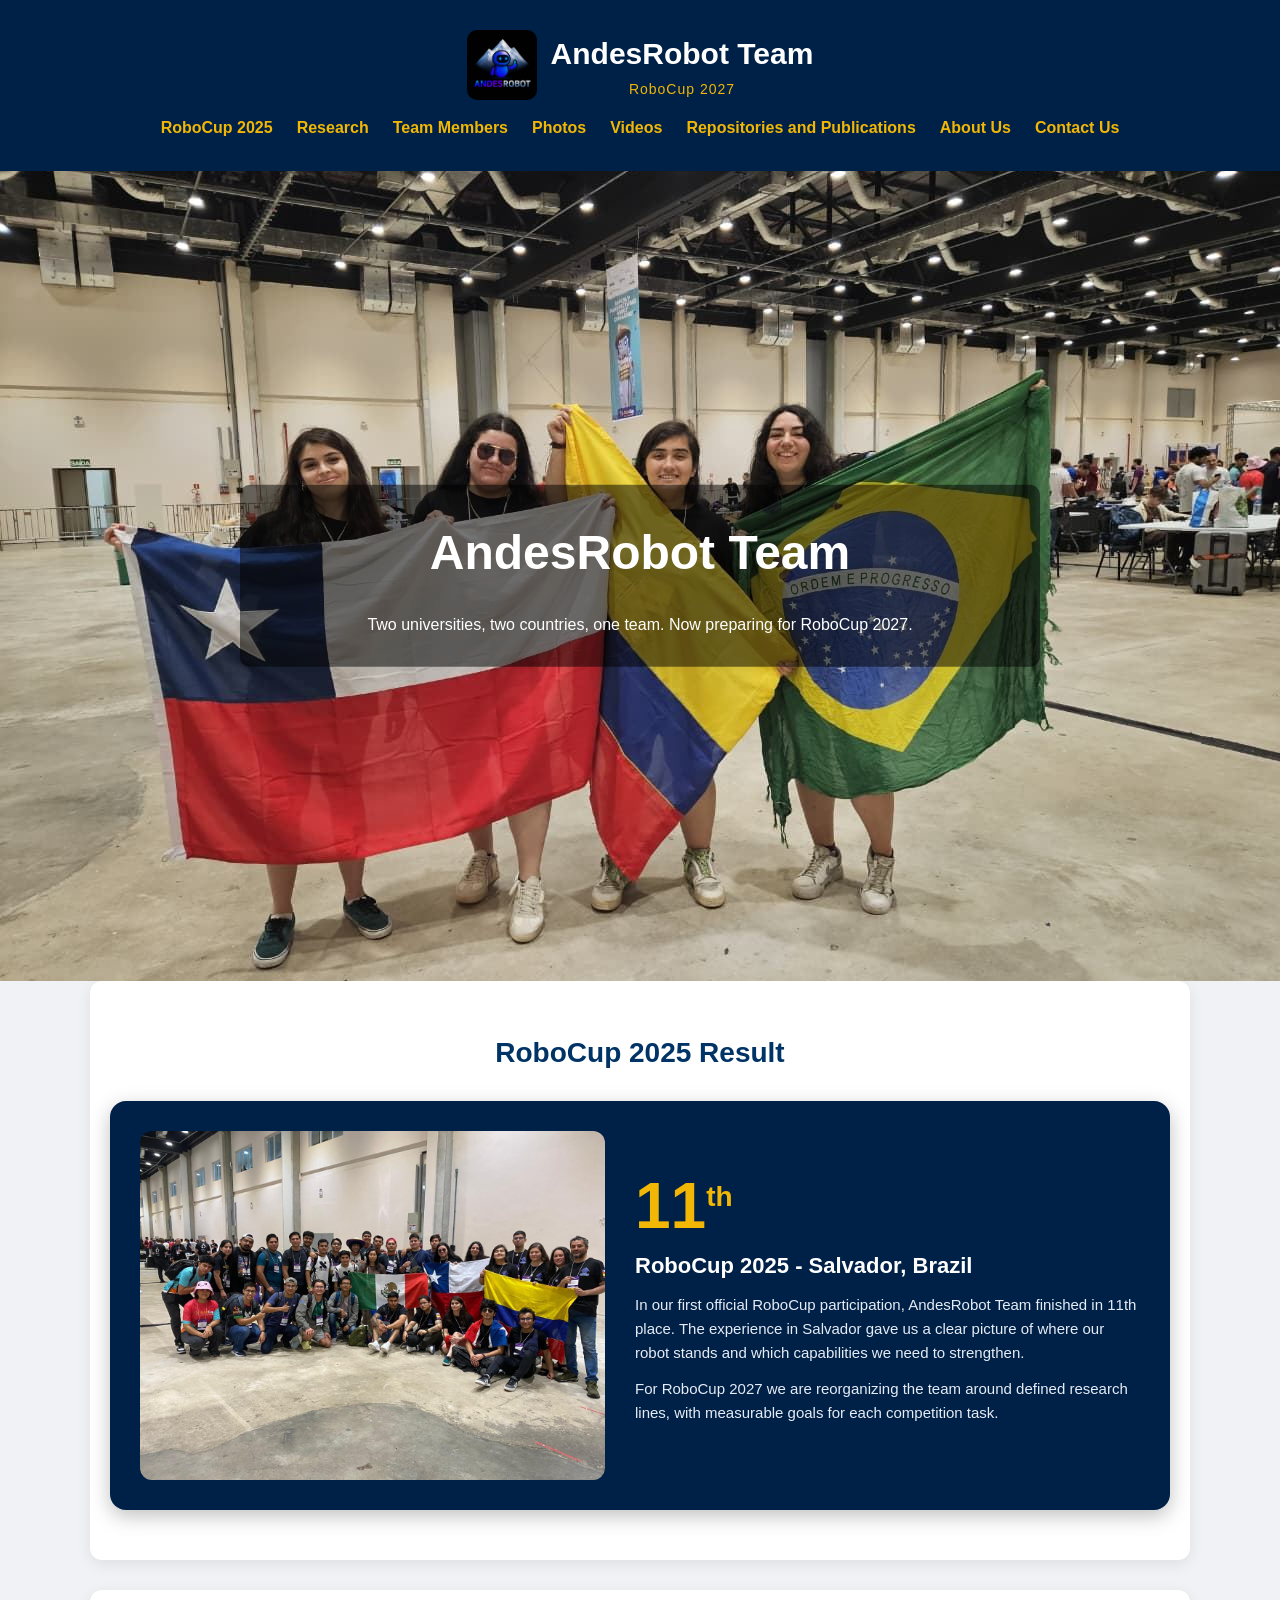
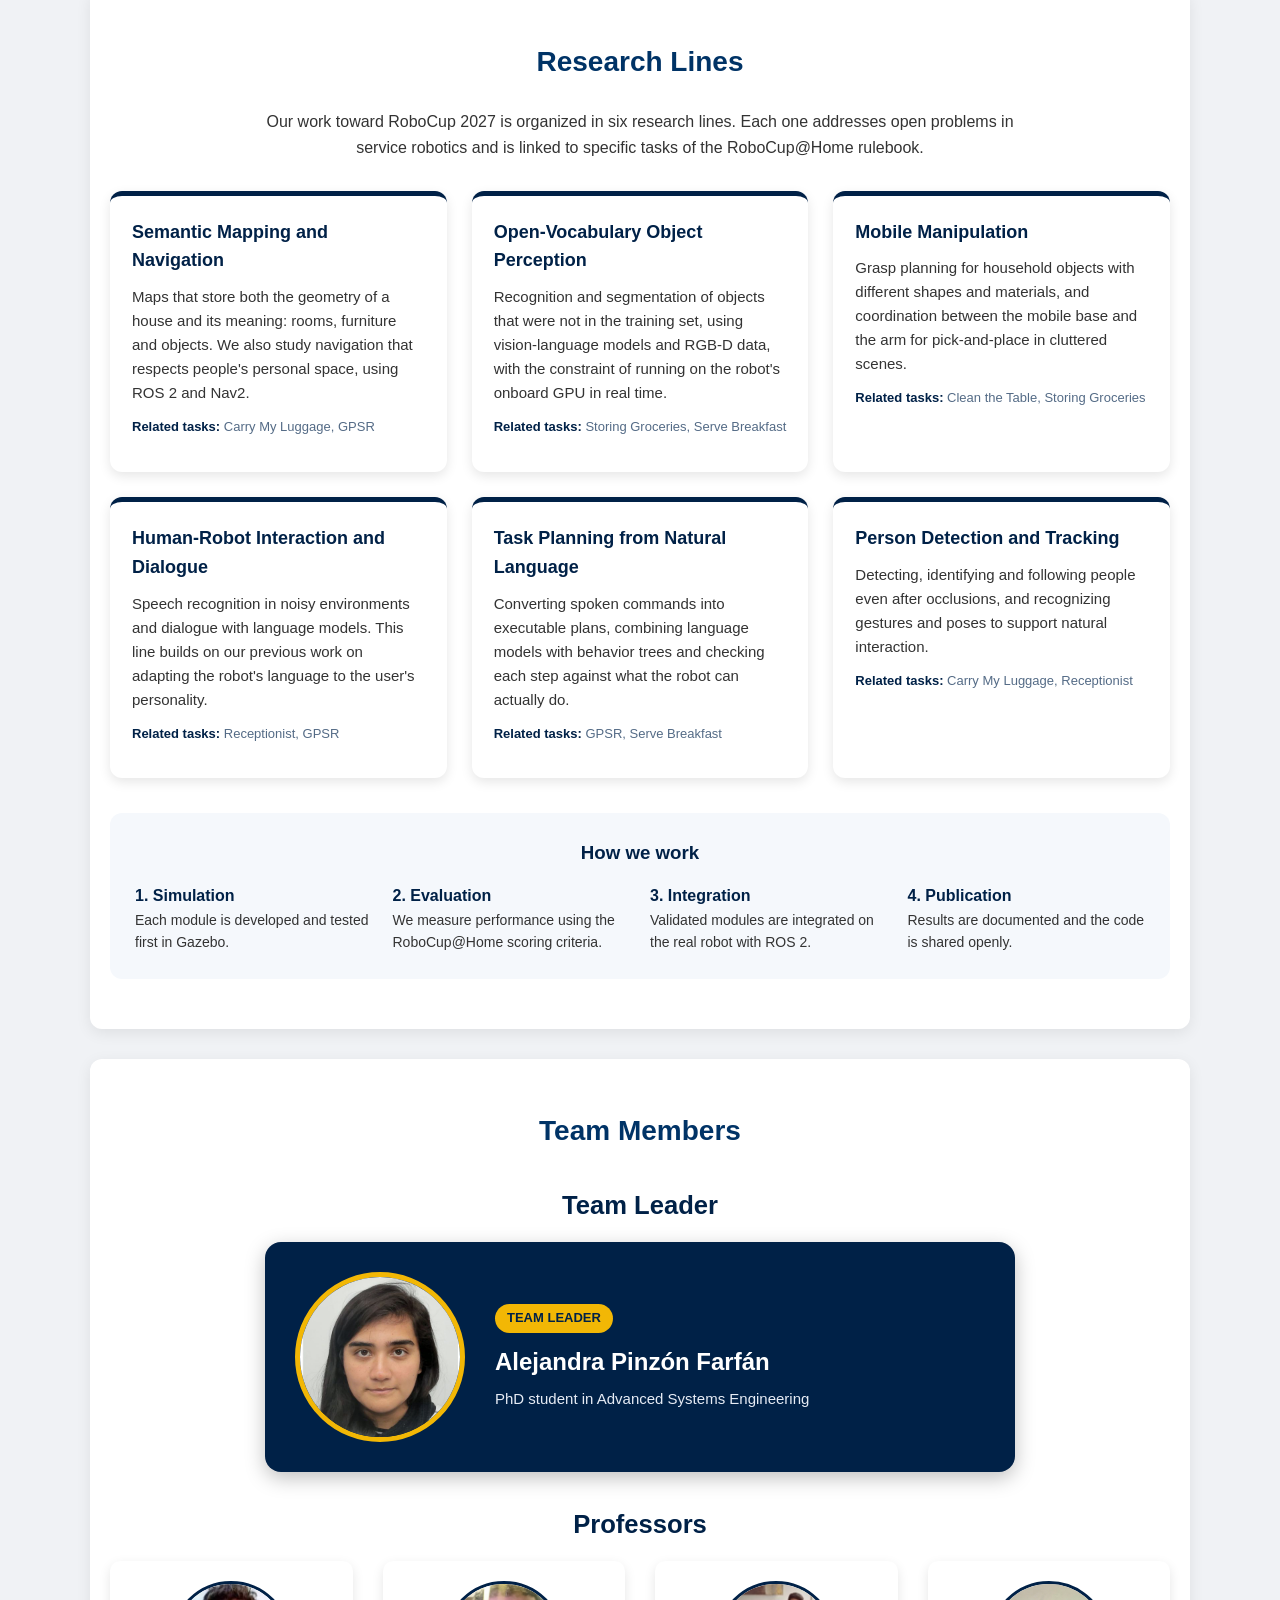
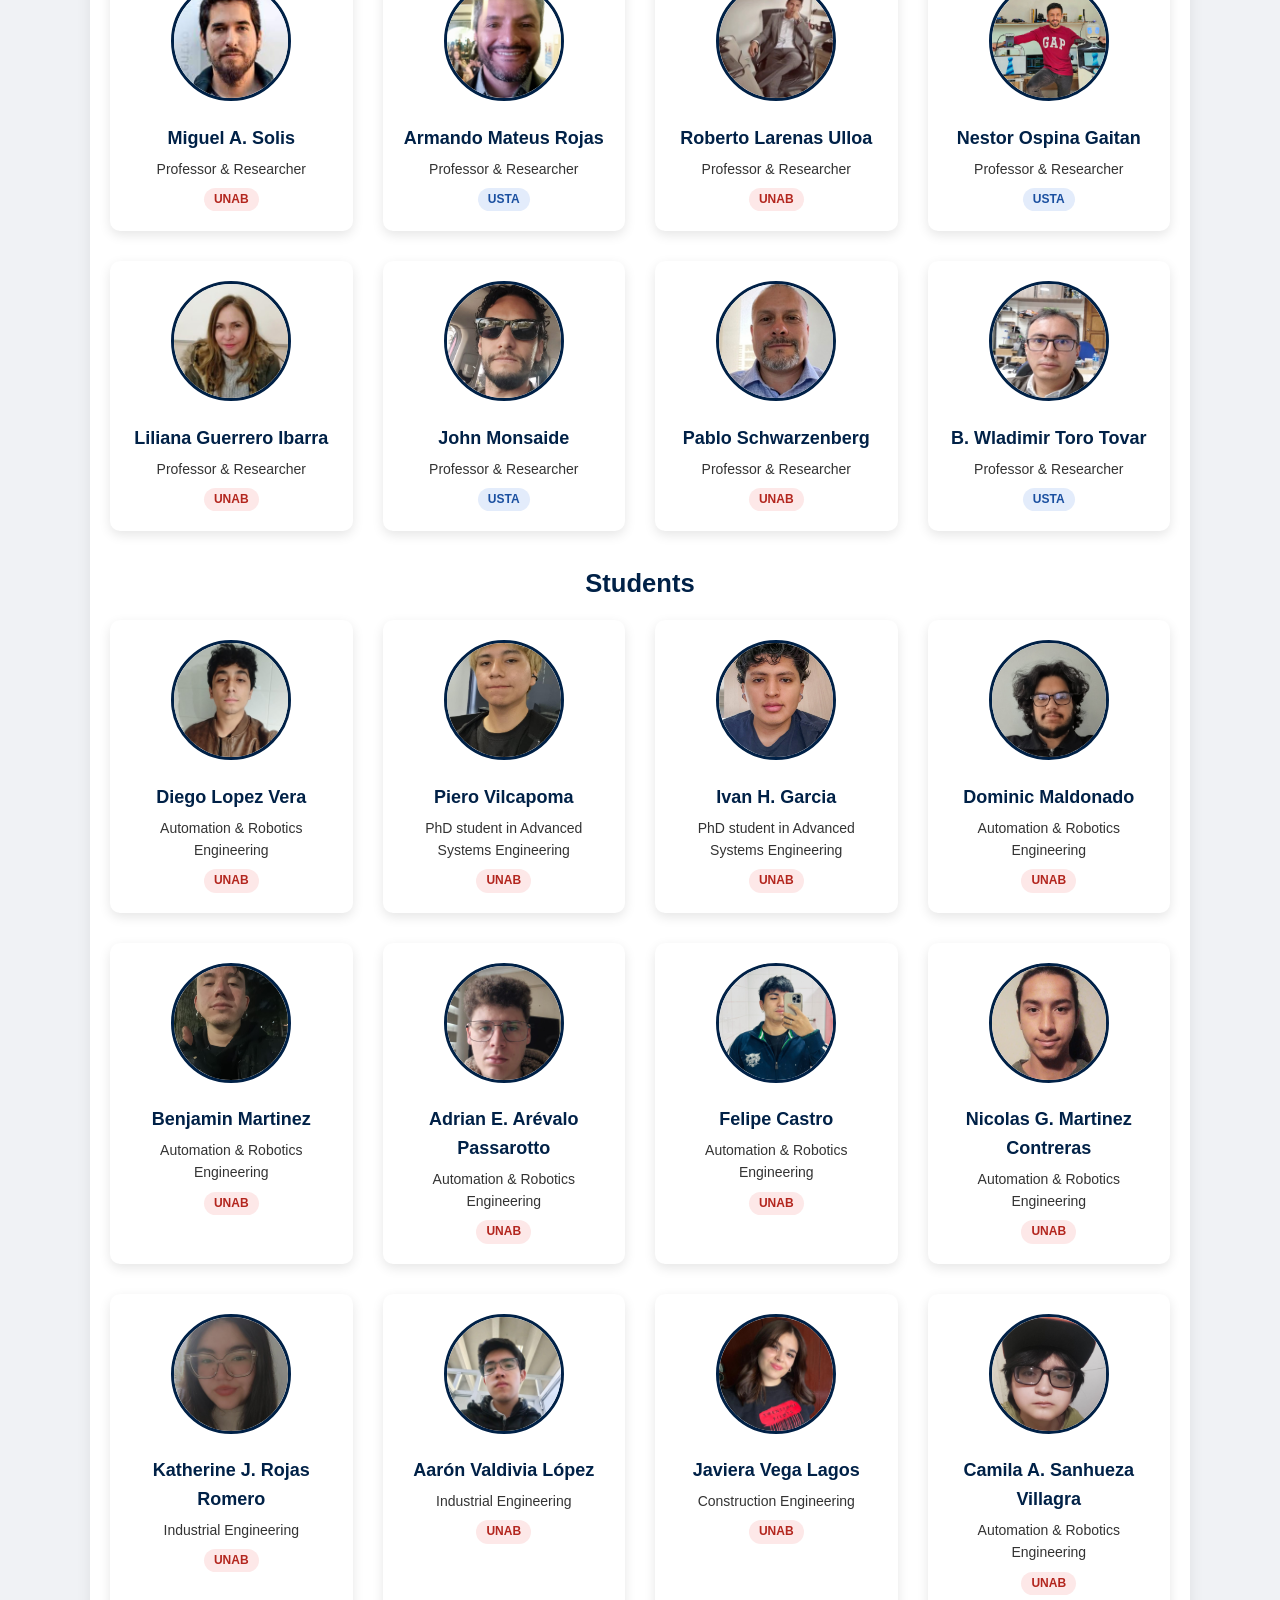
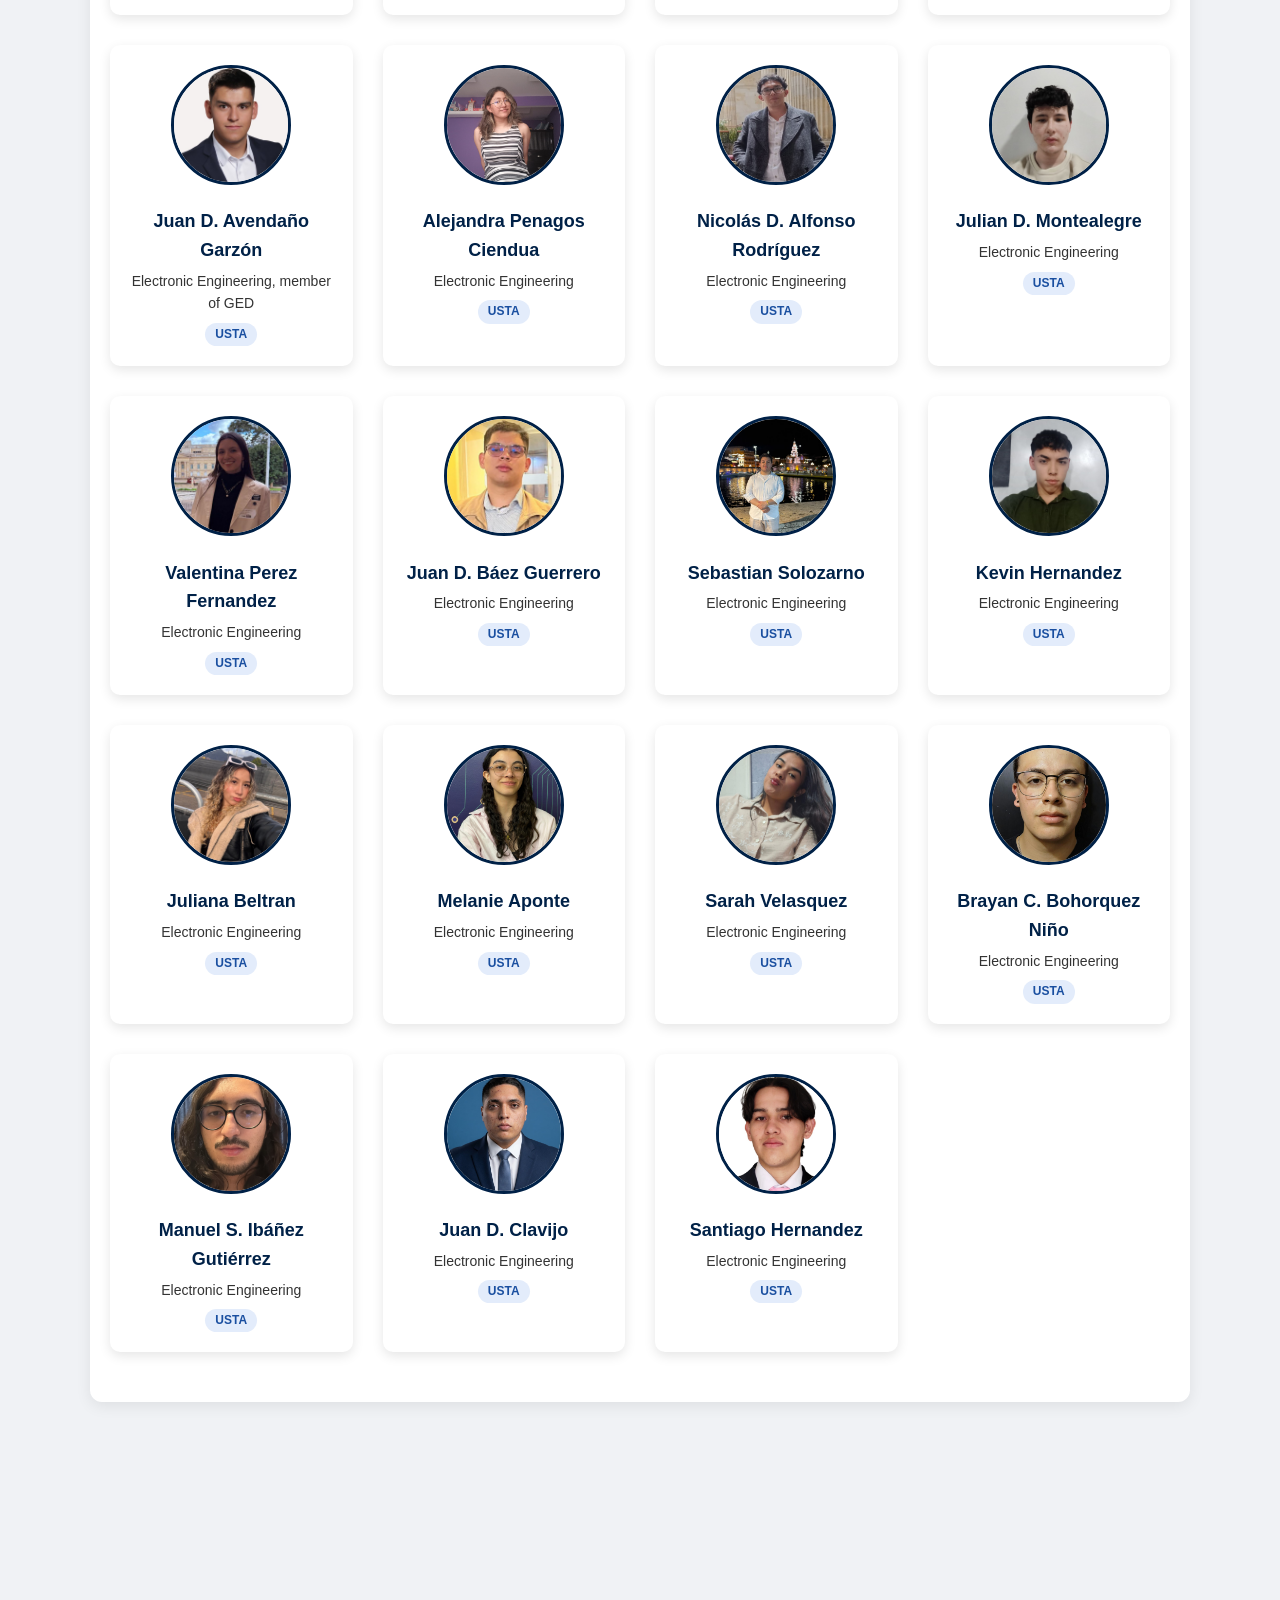
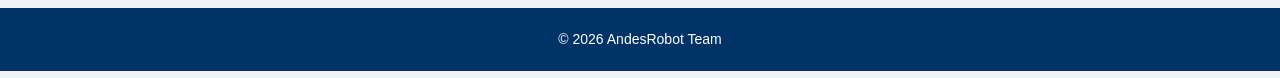
<file: index.html>
<!DOCTYPE html>
<html lang="en">
<head>
    <meta charset="UTF-8" />
    <meta name="viewport" content="width=device-width, initial-scale=1.0"/>
    <title>AndesRobot Team - RoboCup 2027</title>
    <link rel="icon" type="image/png" href="assets/img/brand/favicon.png" />
    <link rel="stylesheet" href="css/styles.css" />
    <link rel="stylesheet" href="https://unpkg.com/aos@2.3.4/dist/aos.css" />
</head>

<script>
  document.addEventListener("DOMContentLoaded", function () {
    let slideIndex = 0;
    const slider = document.querySelector('.slider-wrapper');
    const totalSlides = document.querySelectorAll('.slider-wrapper img').length;

    function rotarSlides() {
      slideIndex = (slideIndex + 1) % totalSlides;
      slider.style.transform = `translateX(-${slideIndex * 100}%)`;
    }

    setInterval(rotarSlides, 4000);

    let currentSlide = 0;
    const slides = document.querySelectorAll('.slide');

    function showSlide(index) {
      slides.forEach((slide, i) => {
        slide.classList.remove('active');
        if (i === index) slide.classList.add('active');
      });
    }

    function nextSlide() {
      currentSlide = (currentSlide + 1) % slides.length;
      showSlide(currentSlide);
    }

    showSlide(currentSlide);
    setInterval(nextSlide, 5000);
  });
</script>

<body>
  <header>
    <div class="header-brand">
      <img src="assets/img/brand/andesrobot-logo.png" alt="AndesRobot logo" />
      <h1>AndesRobot Team <span>RoboCup 2027</span></h1>
    </div>
    <nav>
      <a href="#resultados">RoboCup 2025</a>
      <a href="#research">Research</a>
      <a href="#miembros">Team Members</a>
      <a href="#fotos">Photos</a>
      <a href="#videos">Videos</a>
      <a href="repos.html">Repositories and Publications</a>
      <a href="about.html">About Us</a>
      <a href="contact.html">Contact Us</a>
    </nav>
  </header>

  <section class="hero-slider">
    <div class="slide" style="background-image: url('assets/img/gallery/hero.jpg');">
      <div class="hero-content">
        <h1>AndesRobot Team</h1>
        <p>Two universities, two countries, one team. Now preparing for RoboCup 2027.</p>
      </div>
    </div>
    <div class="slide" style="background-image: url('assets/img/gallery/g08.jpg');">
      <div class="hero-content">
        <h1>11th Place at RoboCup 2025</h1>
        <p>Our first official participation, in Salvador, Brazil.</p>
      </div>
    </div>
    <div class="slide" style="background-image: url('assets/img/gallery/g18.jpg');">
      <div class="hero-content">
        <h1>Applied Research in Service Robotics</h1>
        <p>Perception, manipulation, navigation and human-robot interaction for domestic environments.</p>
      </div>
    </div>
  </section>


  <section id="resultados" data-aos="fade-up">
    <h2>RoboCup 2025 Result</h2>
    <div class="result-card">
      <img src="assets/img/gallery/g13.jpg" alt="AndesRobot Team at RoboCup 2025 in Salvador, Brazil" />
      <div class="result-text">
        <div class="result-place">11<sup>th</sup></div>
        <h3>RoboCup 2025 - Salvador, Brazil</h3>
        <p>In our first official RoboCup participation, AndesRobot Team finished in 11th place. The experience in Salvador gave us a clear picture of where our robot stands and which capabilities we need to strengthen.</p>
        <p>For RoboCup 2027 we are reorganizing the team around defined research lines, with measurable goals for each competition task.</p>
      </div>
    </div>
  </section>

  <section id="research" data-aos="fade-up">
    <h2>Research Lines</h2>
    <p class="intro">Our work toward RoboCup 2027 is organized in six research lines. Each one addresses open problems in service robotics and is linked to specific tasks of the RoboCup@Home rulebook.</p>

    <div class="research-grid">
      <div class="research-card">
        <h3>Semantic Mapping and Navigation</h3>
        <p>Maps that store both the geometry of a house and its meaning: rooms, furniture and objects. We also study navigation that respects people's personal space, using ROS 2 and Nav2.</p>
        <p class="tasks"><b>Related tasks:</b> Carry My Luggage, GPSR</p>
      </div>

      <div class="research-card">
        <h3>Open-Vocabulary Object Perception</h3>
        <p>Recognition and segmentation of objects that were not in the training set, using vision-language models and RGB-D data, with the constraint of running on the robot's onboard GPU in real time.</p>
        <p class="tasks"><b>Related tasks:</b> Storing Groceries, Serve Breakfast</p>
      </div>

      <div class="research-card">
        <h3>Mobile Manipulation</h3>
        <p>Grasp planning for household objects with different shapes and materials, and coordination between the mobile base and the arm for pick-and-place in cluttered scenes.</p>
        <p class="tasks"><b>Related tasks:</b> Clean the Table, Storing Groceries</p>
      </div>

      <div class="research-card">
        <h3>Human-Robot Interaction and Dialogue</h3>
        <p>Speech recognition in noisy environments and dialogue with language models. This line builds on our previous work on adapting the robot's language to the user's personality.</p>
        <p class="tasks"><b>Related tasks:</b> Receptionist, GPSR</p>
      </div>

      <div class="research-card">
        <h3>Task Planning from Natural Language</h3>
        <p>Converting spoken commands into executable plans, combining language models with behavior trees and checking each step against what the robot can actually do.</p>
        <p class="tasks"><b>Related tasks:</b> GPSR, Serve Breakfast</p>
      </div>

      <div class="research-card">
        <h3>Person Detection and Tracking</h3>
        <p>Detecting, identifying and following people even after occlusions, and recognizing gestures and poses to support natural interaction.</p>
        <p class="tasks"><b>Related tasks:</b> Carry My Luggage, Receptionist</p>
      </div>
    </div>

    <div class="workflow">
      <h3>How we work</h3>
      <ol>
        <li><b>1. Simulation</b>Each module is developed and tested first in Gazebo.</li>
        <li><b>2. Evaluation</b>We measure performance using the RoboCup@Home scoring criteria.</li>
        <li><b>3. Integration</b>Validated modules are integrated on the real robot with ROS 2.</li>
        <li><b>4. Publication</b>Results are documented and the code is shared openly.</li>
      </ol>
    </div>
  </section>

  <section id="miembros" data-aos="fade-up">
    <h2>Team Members</h2>

    <!-- ---------- TEAM LEADER ---------- -->
    <h3 class="subteam">Team Leader</h3>
    <div class="leader-card">
      <img src="assets/img/members/aleja.jpg" alt="Alejandra Pinzón" />
      <div class="leader-info">
        <span class="leader-role">TEAM LEADER</span>
        <h3>Alejandra Pinzón Farfán</h3>
        <p>PhD student in Advanced Systems Engineering</p>
      </div>
    </div>

    <h3 class="subteam">Professors</h3>
    <div class="grid-miembros">

      <div class="card">
        <img src="assets/img/members/miguel.jpg" alt="Miguel Solis" />
        <h3>Miguel A. Solis</h3>
        <p>Professor &amp; Researcher</p>
        <span class="uni uni-unab">UNAB</span>
      </div>

      <div class="card">
        <img src="assets/img/members/mateus.jpg" alt="Armando Mateus" />
        <h3>Armando Mateus Rojas</h3>
        <p>Professor &amp; Researcher</p>
        <span class="uni uni-usta">USTA</span>
      </div>

      <div class="card">
        <img src="assets/img/members/larenas.jpg" alt="Roberto Larenas" />
        <h3>Roberto Larenas Ulloa</h3>
        <p>Professor &amp; Researcher</p>
        <span class="uni uni-unab">UNAB</span>
      </div>

      <div class="card">
        <img src="assets/img/members/nestor.jpeg" alt="Nestor Ospina Gaitan" />
        <h3>Nestor Ospina Gaitan</h3>
        <p>Professor &amp; Researcher</p>
        <span class="uni uni-usta">USTA</span>
      </div>

      <div class="card">
        <img src="assets/img/members/liliana.jpg" alt="Liliana Guerrero" />
        <h3>Liliana Guerrero Ibarra</h3>
        <p>Professor &amp; Researcher</p>
        <span class="uni uni-unab">UNAB</span>
      </div>
      
      <div class="card">
        <img src="assets/img/members/jhon.jpeg" alt="John Monsaide" />
        <h3>John Monsaide</h3>
        <p>Professor &amp; Researcher</p>
        <span class="uni uni-usta">USTA</span>
      </div>

      <div class="card">
        <img src="assets/img/members/pablo.jpeg" alt="Pablo Schwarzenberg" />
        <h3>Pablo Schwarzenberg</h3>
        <p>Professor &amp; Researcher</p>
        <span class="uni uni-unab">UNAB</span>
      </div>

      <div class="card">
        <img src="assets/img/members/vladimir.jpeg" alt="Vladimir Toro" />
        <h3>B. Wladimir Toro Tovar</h3>
        <p>Professor &amp; Researcher</p>
        <span class="uni uni-usta">USTA</span>
      </div>

      

    </div>

    <h3 class="subteam">Students</h3>
    <div class="grid-miembros">
       <div class="card">
        <img src="assets/img/members/diego.jpg" alt="Diego Lopez" />
        <h3>Diego Lopez Vera</h3>
        <p>Automation &amp; Robotics Engineering</p>
        <span class="uni uni-unab">UNAB</span>
      </div>
      
      <div class="card">
        <img src="assets/img/members/piero.jpeg" alt="Piero Vilcapoma" />
        <h3>Piero Vilcapoma</h3>
        <p>PhD student in Advanced Systems Engineering</p>
        <span class="uni uni-unab">UNAB</span>
      </div>

      <div class="card">
        <img src="assets/img/members/ivan.jpeg" alt="Ivan H. Garcia" />
        <h3>Ivan H. Garcia</h3>
        <p>PhD student in Advanced Systems Engineering</p>
        <span class="uni uni-unab">UNAB</span>
      </div>

      <div class="card">
        <img src="assets/img/members/dominic.jpeg" alt="Dominic maldonado" />
        <h3>Dominic Maldonado</h3>
        <p>Automation &amp; Robotics Engineering</p>
        <span class="uni uni-unab">UNAB</span>
      </div>

      <div class="card">
        <img src="assets/img/members/benjamin.jpeg" alt="Benjamin Martinez" />
        <h3>Benjamin Martinez</h3>
        <p>Automation &amp; Robotics Engineering</p>
        <span class="uni uni-unab">UNAB</span>
      </div>

      <div class="card">
        <img src="assets/img/members/adrian.jpg" alt="Adrian Arevalo" />
        <h3>Adrian E. Arévalo Passarotto</h3>
        <p>Automation &amp; Robotics Engineering</p>
        <span class="uni uni-unab">UNAB</span>
      </div>

      <div class="card">
        <img src="assets/img/members/felipe.jpeg" alt="Felipe Castro" />
        <h3>Felipe Castro</h3>
        <p>Automation &amp; Robotics Engineering</p>
        <span class="uni uni-unab">UNAB</span>
      </div>

      <div class="card">
        <img src="assets/img/members/nico.jpg" alt="Nicolas Martinez" />
        <h3>Nicolas G. Martinez Contreras</h3>
        <p>Automation &amp; Robotics Engineering</p>
        <span class="uni uni-unab">UNAB</span>
      </div>

      <div class="card">
        <img src="assets/img/members/kathy.jpg" alt="Katherine Rojas" />
        <h3>Katherine J. Rojas Romero</h3>
        <p>Industrial Engineering</p>
        <span class="uni uni-unab">UNAB</span>
      </div>

      <div class="card">
        <img src="assets/img/members/aaron.jpeg" alt="Aarón Valdivia López" />
        <h3>Aarón Valdivia López</h3>
        <p>Industrial Engineering</p>
        <span class="uni uni-unab">UNAB</span>
      </div>

      <div class="card">
        <img src="assets/img/members/javi.jpg" alt="Javiera Vega" />
        <h3>Javiera Vega Lagos</h3>
        <p>Construction Engineering</p>
        <span class="uni uni-unab">UNAB</span>
      </div>

      <div class="card">
        <img src="assets/img/members/camila.jpeg" alt="Camila A. Sanhueza Villagra" />
        <h3>Camila A. Sanhueza Villagra</h3>
        <p>Automation &amp; Robotics Engineering</p>
        <span class="uni uni-unab">UNAB</span>
      </div>

      <div class="card">
        <img src="assets/img/members/topo.jpg" alt="Juan Avendaño" />
        <h3>Juan D. Avendaño Garzón</h3>
        <p>Electronic Engineering, member of GED</p>
        <span class="uni uni-usta">USTA</span>
      </div>

      <div class="card">
        <img src="assets/img/members/aleja_p.jpeg" alt="Alejandra Penagos Ciendua " />
        <h3>Alejandra Penagos Ciendua</h3>
        <p>Electronic Engineering</p>
        <span class="uni uni-usta">USTA</span>
      </div>

      <div class="card">
        <img src="assets/img/members/niko.jpeg" alt="Nicolás D. Alfonso Rodríguez" />
        <h3>Nicolás D. Alfonso Rodríguez</h3>
        <p>Electronic Engineering</p>
        <span class="uni uni-usta">USTA</span>
      </div>

      <div class="card">
        <img src="assets/img/members/juli.jpeg" alt="Julian D. Montealegre " />
        <h3>Julian D. Montealegre</h3>
        <p>Electronic Engineering</p>
        <span class="uni uni-usta">USTA</span>
      </div>

      <div class="card">
        <img src="assets/img/members/valentina.jpg" alt="Valentina Perez" />
        <h3>Valentina Perez Fernandez</h3>
        <p>Electronic Engineering</p>
        <span class="uni uni-usta">USTA</span>
      </div>

      <div class="card">
        <img src="assets/img/members/juand.jpg" alt="Juan Baez" />
        <h3>Juan D. Báez Guerrero</h3>
        <p>Electronic Engineering</p>
        <span class="uni uni-usta">USTA</span>
      </div>

      <div class="card">
        <img src="assets/img/members/sebas.jpeg" alt="Sebastian Solozarno" />
        <h3>Sebastian Solozarno</h3>
        <p>Electronic Engineering</p>
        <span class="uni uni-usta">USTA</span>
      </div>

      <div class="card">
        <img src="assets/img/members/kevin.jpeg" alt="Kevin Hernandez " />
        <h3>Kevin Hernandez</h3>
        <p>Electronic Engineering</p>
        <span class="uni uni-usta">USTA</span>
      </div>

      <div class="card">
        <img src="assets/img/members/juliana.jpeg" alt="Juliana Beltran" />
        <h3>Juliana Beltran</h3>
        <p>Electronic Engineering</p>
        <span class="uni uni-usta">USTA</span>
      </div>


      <div class="card">
        <img src="assets/img/members/melanie.jpeg" alt="Melanie Aponte" />
        <h3>Melanie Aponte</h3>
        <p>Electronic Engineering</p>
        <span class="uni uni-usta">USTA</span>
      </div>

      <div class="card">
        <img src="assets/img/members/sara.jpeg" alt="Sarah Velasquez" />
        <h3>Sarah Velasquez</h3>
        <p>Electronic Engineering</p>
        <span class="uni uni-usta">USTA</span>
      </div>

      <div class="card">
        <img src="assets/img/members/brayan.jpeg" alt="Brayan C. Bohorquez Niño" />
        <h3>Brayan C. Bohorquez Niño</h3>
        <p>Electronic Engineering</p>
        <span class="uni uni-usta">USTA</span>
      </div>

      <div class="card">
        <img src="assets/img/members/jesus.jpeg" alt="Manuel S. Ibáñez Gutiérrez" />
        <h3>Manuel S. Ibáñez Gutiérrez</h3>
        <p>Electronic Engineering</p>
        <span class="uni uni-usta">USTA</span>
      </div>

      <div class="card">
        <img src="assets/img/members/diego_m.jpeg" alt="Juan D. Clavijo" />
        <h3>Juan D. Clavijo</h3>
        <p>Electronic Engineering</p>
        <span class="uni uni-usta">USTA</span>
      </div>

      <div class="card">
        <img src="assets/img/members/santi.jpeg" alt="Santiago Hernandez" />
        <h3>Santiago Hernandez</h3>
        <p>Electronic Engineering</p>
        <span class="uni uni-usta">USTA</span>
      </div>


    </div>
  </section>

  <section id="fotos" data-aos="fade-up">
    <h2>Photo Gallery</h2>
    <div class="slider-container">
      <div class="slider-wrapper" id="slider">
        <img src="assets/img/gallery/g08.jpg" alt="Team at RoboCup 2025">
        <img src="assets/img/gallery/g10.jpg" alt="Working on the robot">
        <img src="assets/img/gallery/g15.jpg" alt="Team with flags">
        <img src="assets/img/gallery/g09.jpg" alt="Robot testing">
        <img src="assets/img/gallery/g14.jpg" alt="Night test">
      </div>
    </div>
    <div class="ver-mas-wrapper">
      <a href="fotos.html" class="btn-ver-mas">See more</a>
    </div>
  </section>

  <section class="repos-card" data-aos="fade-up">
    <h2>Repositories and Publications</h2>
    <p>Check out our open-source projects and scientific publications.</p>
    <div class="repo-button-wrapper">
      <a href="repos.html" class="btn-primary">View All</a>
    </div>
  </section>

  <section id="robocup" data-aos="fade-up">
    <h2>RoboCup Participation</h2>
    <p>Our team combines the experience of members who have participated in previous editions of RoboCup:</p>
    <ul>
      <li><strong>2014 - RoboCup Small Size League:</strong> Participation by <em>Miguel A. Solis Cid</em>.</li>
      <li><strong>2019 - RoboCup Standard Platform League:</strong> Participation by <em>Armando Mateus Rojas</em>.</li>
      <li><strong>2025 - RoboCup, Salvador (Brazil):</strong> First official participation of <em>AndesRobot Team</em>, <strong>11th place</strong>.</li>
      <li><strong>2027 - RoboCup:</strong> Next participation, with a research-driven approach.</li>
    </ul>
  </section>

  <section id="instituciones" data-aos="fade-up">
      <h2>Partner Universities</h2>
      <div class="logos-instituciones">
      <div class="institucion">
          <img src="assets/img/brand/unab.png" alt="UNAB Chile" />
          <p><strong>Andrés Bello University (Chile)</strong><br />Antonio Varas Campus, Santiago</p>
      </div>
      <div class="institucion">
          <img src="assets/img/brand/usta.png" alt="USTA Colombia" />
          <p><strong>Santo Tomas University (Colombia)</strong><br />Main Campus, Bogotá D.C.</p>
      </div>
      </div>
  </section>

  <footer>
    <p>&copy; 2026 AndesRobot Team</p>
  </footer>

  <script src="https://unpkg.com/aos@2.3.4/dist/aos.js"></script>
  <script>
    AOS.init({
      duration: 1000,
      once: true
    });
  </script>
</body>
</html>
</file>
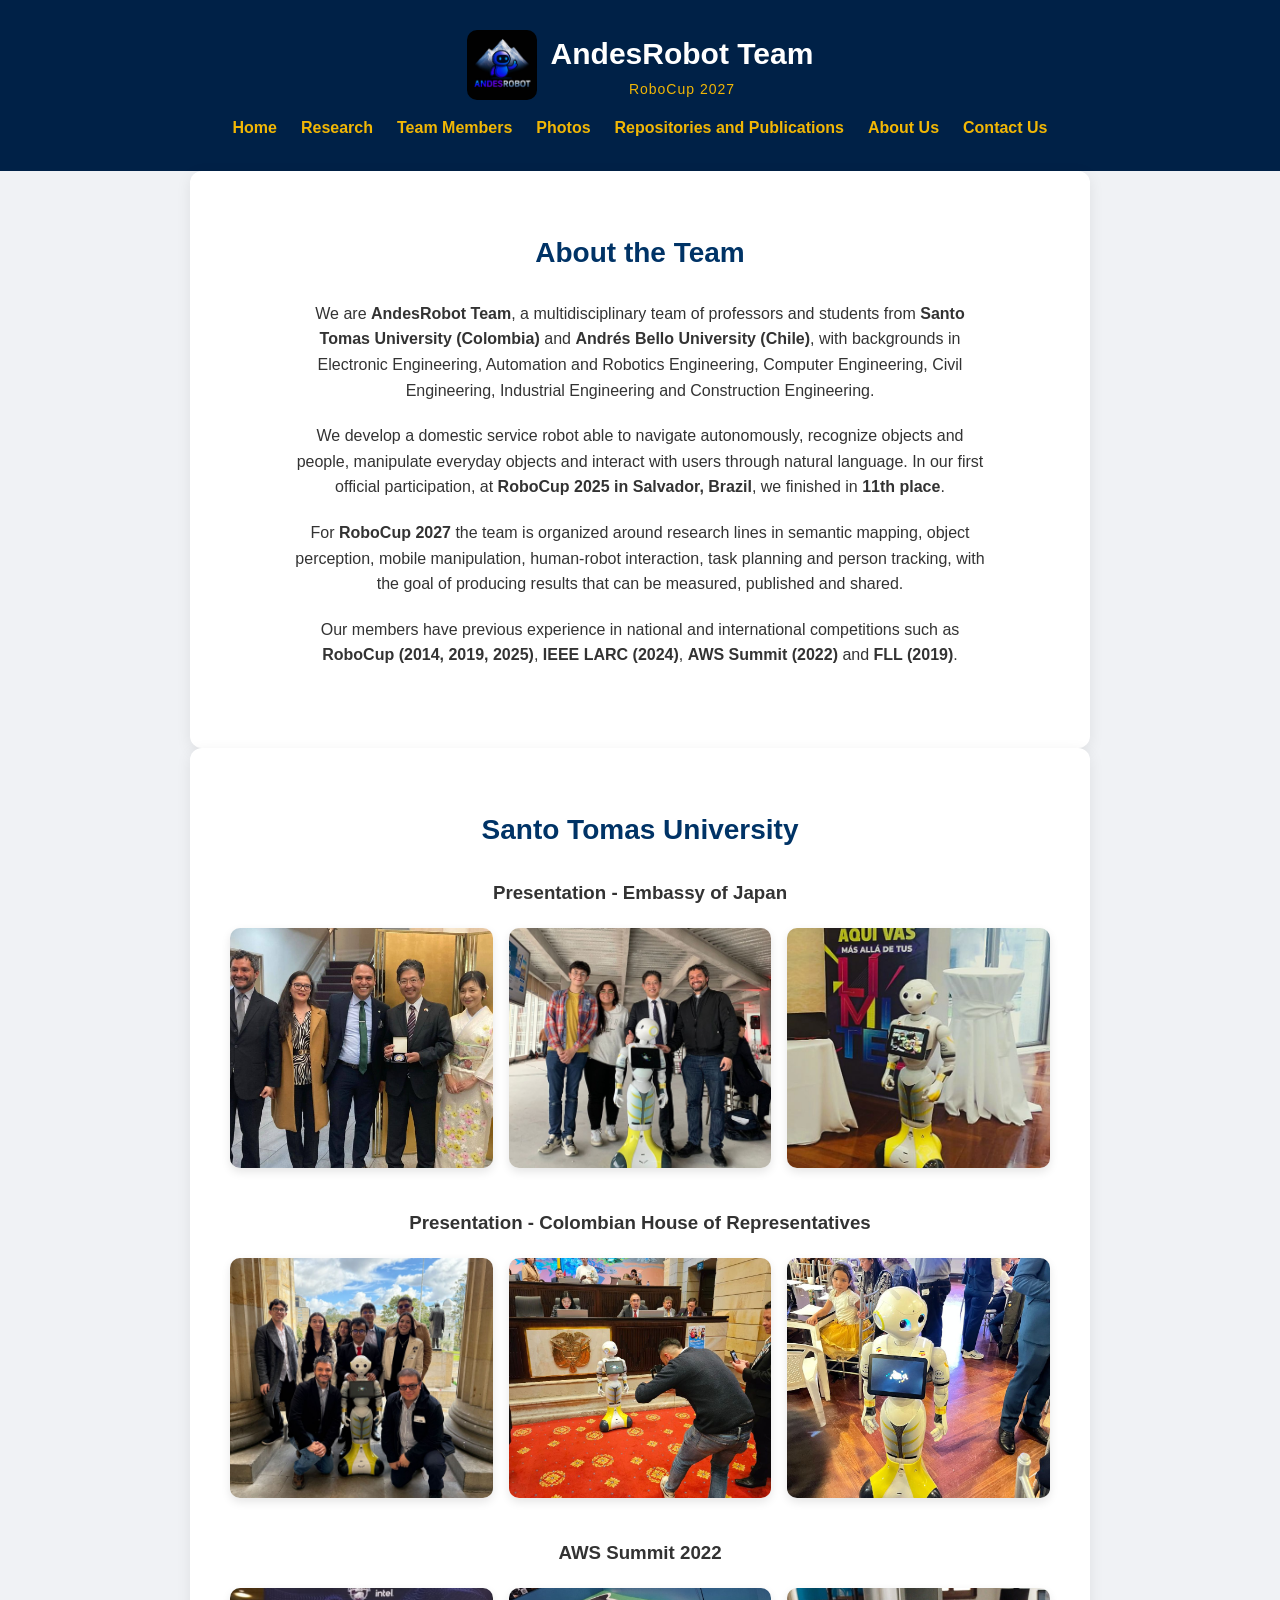
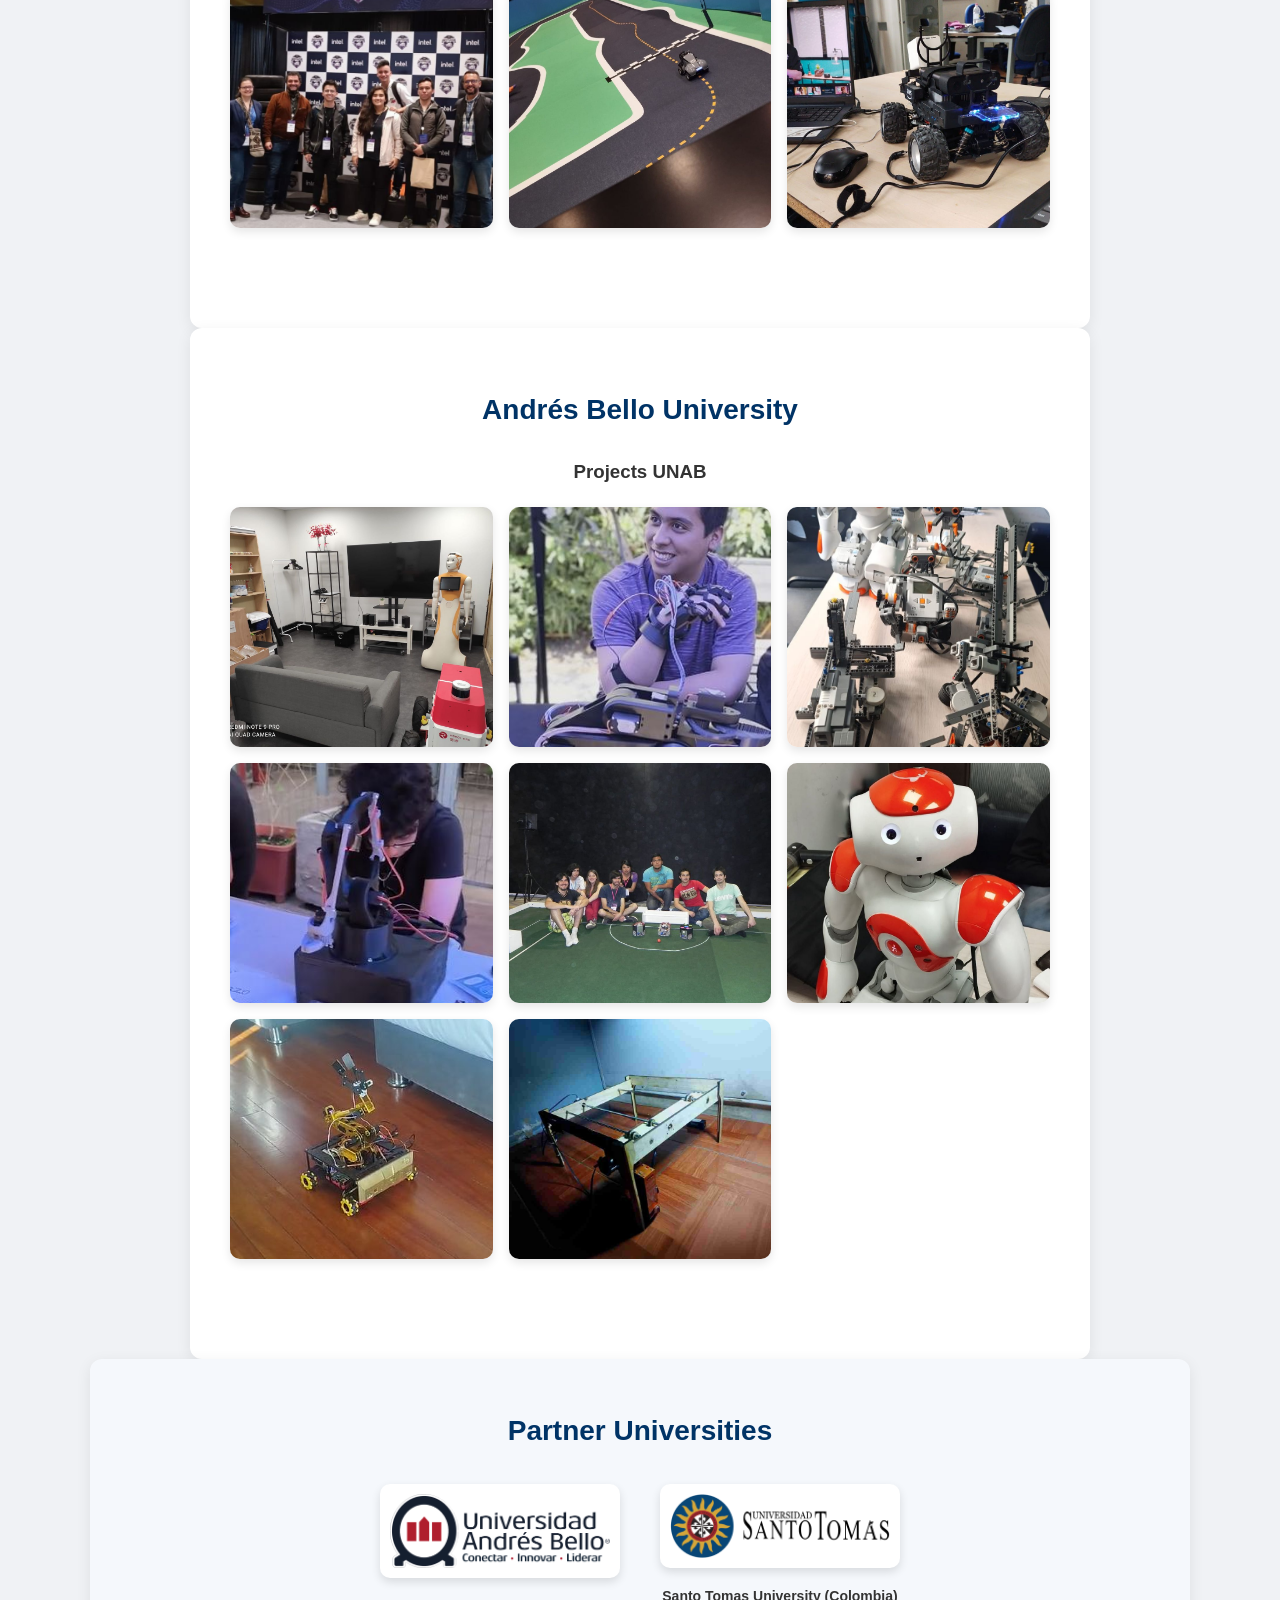
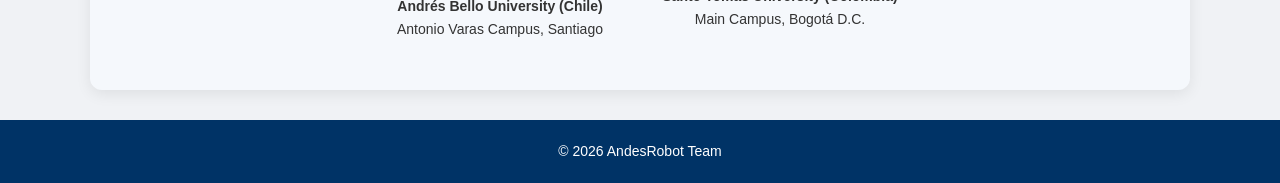
<file: about.html>
<!DOCTYPE html>
<html lang="en">
<head>
  <meta charset="UTF-8" />
  <meta name="viewport" content="width=device-width, initial-scale=1.0"/>
  <title>About Us - AndesRobot Team</title>
  <link rel="icon" type="image/png" href="assets/img/brand/favicon.png" />
  <link rel="stylesheet" href="css/styles.css" />
  <link rel="stylesheet" href="https://unpkg.com/aos@2.3.4/dist/aos.css" />
</head>
<body>
  <header>
    <div class="header-brand">
      <img src="assets/img/brand/andesrobot-logo.png" alt="AndesRobot logo" />
      <h1>AndesRobot Team <span>RoboCup 2027</span></h1>
    </div>
    <nav>
      <a href="index.html">Home</a>
      <a href="index.html#research">Research</a>
      <a href="index.html#miembros">Team Members</a>
      <a href="fotos.html">Photos</a>
      <a href="repos.html">Repositories and Publications</a>
      <a href="about.html">About Us</a>
      <a href="contact.html">Contact Us</a>
    </nav>
  </header>

  <section class="about" data-aos="fade-up">
    <h2>About the Team</h2>
    <p>
      We are <strong>AndesRobot Team</strong>, a multidisciplinary team of professors and students from <strong>Santo Tomas University (Colombia)</strong> and <strong>Andrés Bello University (Chile)</strong>, with backgrounds in Electronic Engineering, Automation and Robotics Engineering, Computer Engineering, Civil Engineering, Industrial Engineering and Construction Engineering.
    </p>
    <p>
      We develop a domestic service robot able to navigate autonomously, recognize objects and people, manipulate everyday objects and interact with users through natural language. In our first official participation, at <strong>RoboCup 2025 in Salvador, Brazil</strong>, we finished in <strong>11th place</strong>.
    </p>
    <p>
      For <strong>RoboCup 2027</strong> the team is organized around research lines in semantic mapping, object perception, mobile manipulation, human-robot interaction, task planning and person tracking, with the goal of producing results that can be measured, published and shared.
    </p>
    <p>
      Our members have previous experience in national and international competitions such as <strong>RoboCup (2014, 2019, 2025)</strong>, <strong>IEEE LARC (2024)</strong>, <strong>AWS Summit (2022)</strong> and <strong>FLL (2019)</strong>.
    </p>
  </section>

  <section class="about" data-aos="fade-up">
    <h2>Santo Tomas University</h2>

    <h3>Presentation - Embassy of Japan</h3>
    <div class="image-gallery">
      <img src="assets/img/about/japon2.jpg" alt="Embassy of Japan 2">
      <img src="assets/img/about/japon3.jpg" alt="Embassy of Japan 3">
      <img src="assets/img/about/japon4.jpg" alt="Embassy of Japan 4">
    </div>

    <h3>Presentation - Colombian House of Representatives</h3>
    <div class="image-gallery">
      <img src="assets/img/about/camara1.jpg" alt="House of Representatives 1">
      <img src="assets/img/about/camara3.jpg" alt="House of Representatives 3">
      <img src="assets/img/about/camara4.jpg" alt="House of Representatives 4">
    </div>

    <h3>AWS Summit 2022</h3>
    <div class="image-gallery">
      <img src="assets/img/about/aws4.jpg" alt="AWS Summit 1">
      <img src="assets/img/about/aws3.jpg" alt="AWS Summit 3">
      <img src="assets/img/about/aws1.jpg" alt="AWS Summit 4">
    </div>
  </section>

  <section class="about" data-aos="fade-up">
    <h2>Andrés Bello University</h2>

    <h3>Projects UNAB</h3>
    <div class="image-gallery">
      <img src="assets/img/about/unab.jpg" alt="UNAB 1">
      <img src="assets/img/about/unab2_png.jpg" alt="UNAB 2">
      <img src="assets/img/about/unab4.jpg" alt="UNAB 3">
      <img src="assets/img/about/unab3_png.jpg" alt="UNAB 4">
      <img src="assets/img/about/unab6.jpg" alt="UNAB 6">
      <img src="assets/img/about/unab7.jpg" alt="UNAB 7">
      <img src="assets/img/about/unab8_png.jpg" alt="UNAB 8">
      <img src="assets/img/about/unab9.jpg" alt="UNAB 9">
    </div>
  </section>

  <section id="instituciones" data-aos="fade-up">
      <h2>Partner Universities</h2>
      <div class="logos-instituciones">
      <div class="institucion">
          <img src="assets/img/brand/unab.png" alt="UNAB Chile" />
          <p><strong>Andrés Bello University (Chile)</strong><br />Antonio Varas Campus, Santiago</p>
      </div>
      <div class="institucion">
          <img src="assets/img/brand/usta.png" alt="USTA Colombia" />
          <p><strong>Santo Tomas University (Colombia)</strong><br />Main Campus, Bogotá D.C.</p>
      </div>
      </div>
  </section>

  <footer>
    <p>&copy; 2026 AndesRobot Team</p>
  </footer>

  <script src="https://unpkg.com/aos@2.3.4/dist/aos.js"></script>
  <script>
    AOS.init({ duration: 1000, once: true });
  </script>
</body>
</html>
</file>
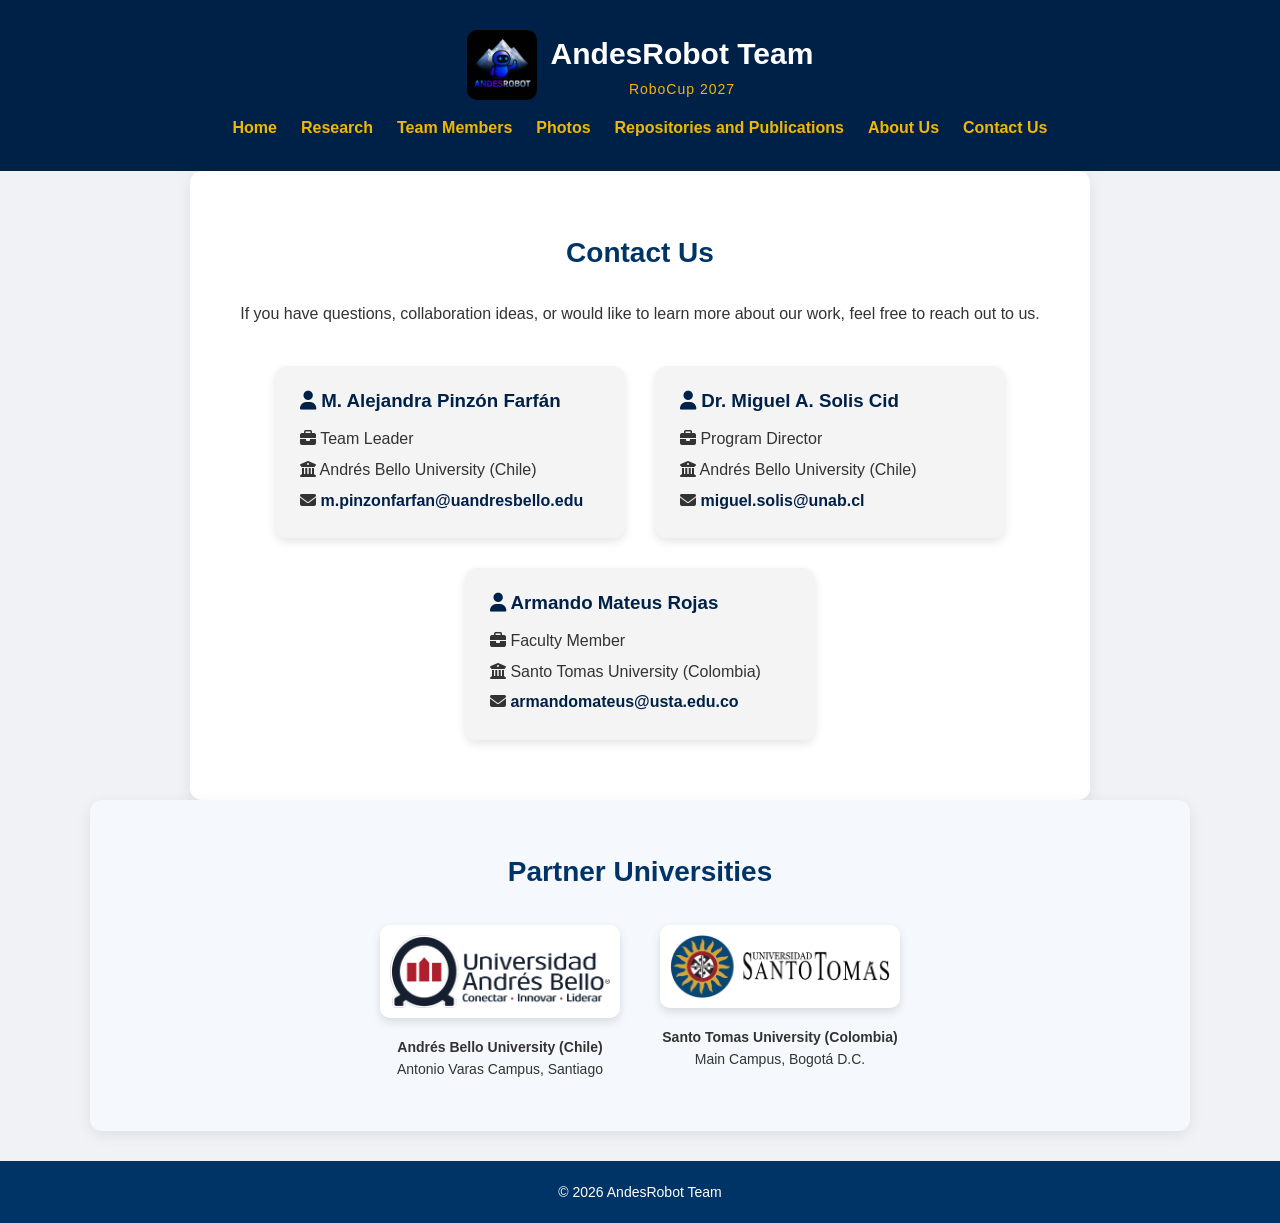
<file: contact.html>
<!DOCTYPE html>
<html lang="en">
<head>
  <meta charset="UTF-8" />
  <meta name="viewport" content="width=device-width, initial-scale=1.0"/>
  <title>Contact Us - AndesRobot Team</title>
  <link rel="icon" type="image/png" href="assets/img/brand/favicon.png" />
  <link rel="stylesheet" href="css/styles.css" />
  <link rel="stylesheet" href="https://unpkg.com/aos@2.3.4/dist/aos.css" />
  <link rel="stylesheet" href="https://cdnjs.cloudflare.com/ajax/libs/font-awesome/6.5.0/css/all.min.css" />
</head>
<body>
  <header>
    <div class="header-brand">
      <img src="assets/img/brand/andesrobot-logo.png" alt="AndesRobot logo" />
      <h1>AndesRobot Team <span>RoboCup 2027</span></h1>
    </div>
    <nav>
      <a href="index.html">Home</a>
      <a href="index.html#research">Research</a>
      <a href="index.html#miembros">Team Members</a>
      <a href="fotos.html">Photos</a>
      <a href="repos.html">Repositories and Publications</a>
      <a href="about.html">About Us</a>
      <a href="contact.html">Contact Us</a>
    </nav>
  </header>

  <section class="contact-section">
    <h2>Contact Us</h2>
    <p>If you have questions, collaboration ideas, or would like to learn more about our work, feel free to reach out to us.</p>
    <div class="contact-list">
        <div class="contact-card">
            <h3><i class="fas fa-user"></i> M. Alejandra Pinzón Farfán</h3>
            <p><i class="fas fa-briefcase"></i> Team Leader</p>
            <p><i class="fas fa-university"></i> Andrés Bello University (Chile)</p>
            <p><i class="fas fa-envelope"></i>
            <a href="mailto:m.pinzonfarfan@uandresbello.edu">m.pinzonfarfan@uandresbello.edu</a>
            </p>
        </div>

        <div class="contact-card">
            <h3><i class="fas fa-user"></i> Dr. Miguel A. Solis Cid</h3>
            <p><i class="fas fa-briefcase"></i> Program Director</p>
            <p><i class="fas fa-university"></i> Andrés Bello University (Chile)</p>
            <p><i class="fas fa-envelope"></i>
            <a href="mailto:miguel.solis@unab.cl">miguel.solis@unab.cl</a>
            </p>
        </div>

        <div class="contact-card">
            <h3><i class="fas fa-user"></i> Armando Mateus Rojas</h3>
            <p><i class="fas fa-briefcase"></i> Faculty Member</p>
            <p><i class="fas fa-university"></i> Santo Tomas University (Colombia)</p>
            <p><i class="fas fa-envelope"></i>
            <a href="mailto:armandomateus@usta.edu.co">armandomateus@usta.edu.co</a>
            </p>
        </div>
    </div>
  </section>

  <section id="instituciones" data-aos="fade-up">
      <h2>Partner Universities</h2>
      <div class="logos-instituciones">
      <div class="institucion">
          <img src="assets/img/brand/unab.png" alt="UNAB Chile" />
          <p><strong>Andrés Bello University (Chile)</strong><br />Antonio Varas Campus, Santiago</p>
      </div>
      <div class="institucion">
          <img src="assets/img/brand/usta.png" alt="USTA Colombia" />
          <p><strong>Santo Tomas University (Colombia)</strong><br />Main Campus, Bogotá D.C.</p>
      </div>
      </div>
  </section>

  <footer>
    <p>&copy; 2026 AndesRobot Team</p>
  </footer>

  <script src="https://unpkg.com/aos@2.3.4/dist/aos.js"></script>
  <script>
    AOS.init({ duration: 1000, once: true });
  </script>
</body>
</html>
</file>
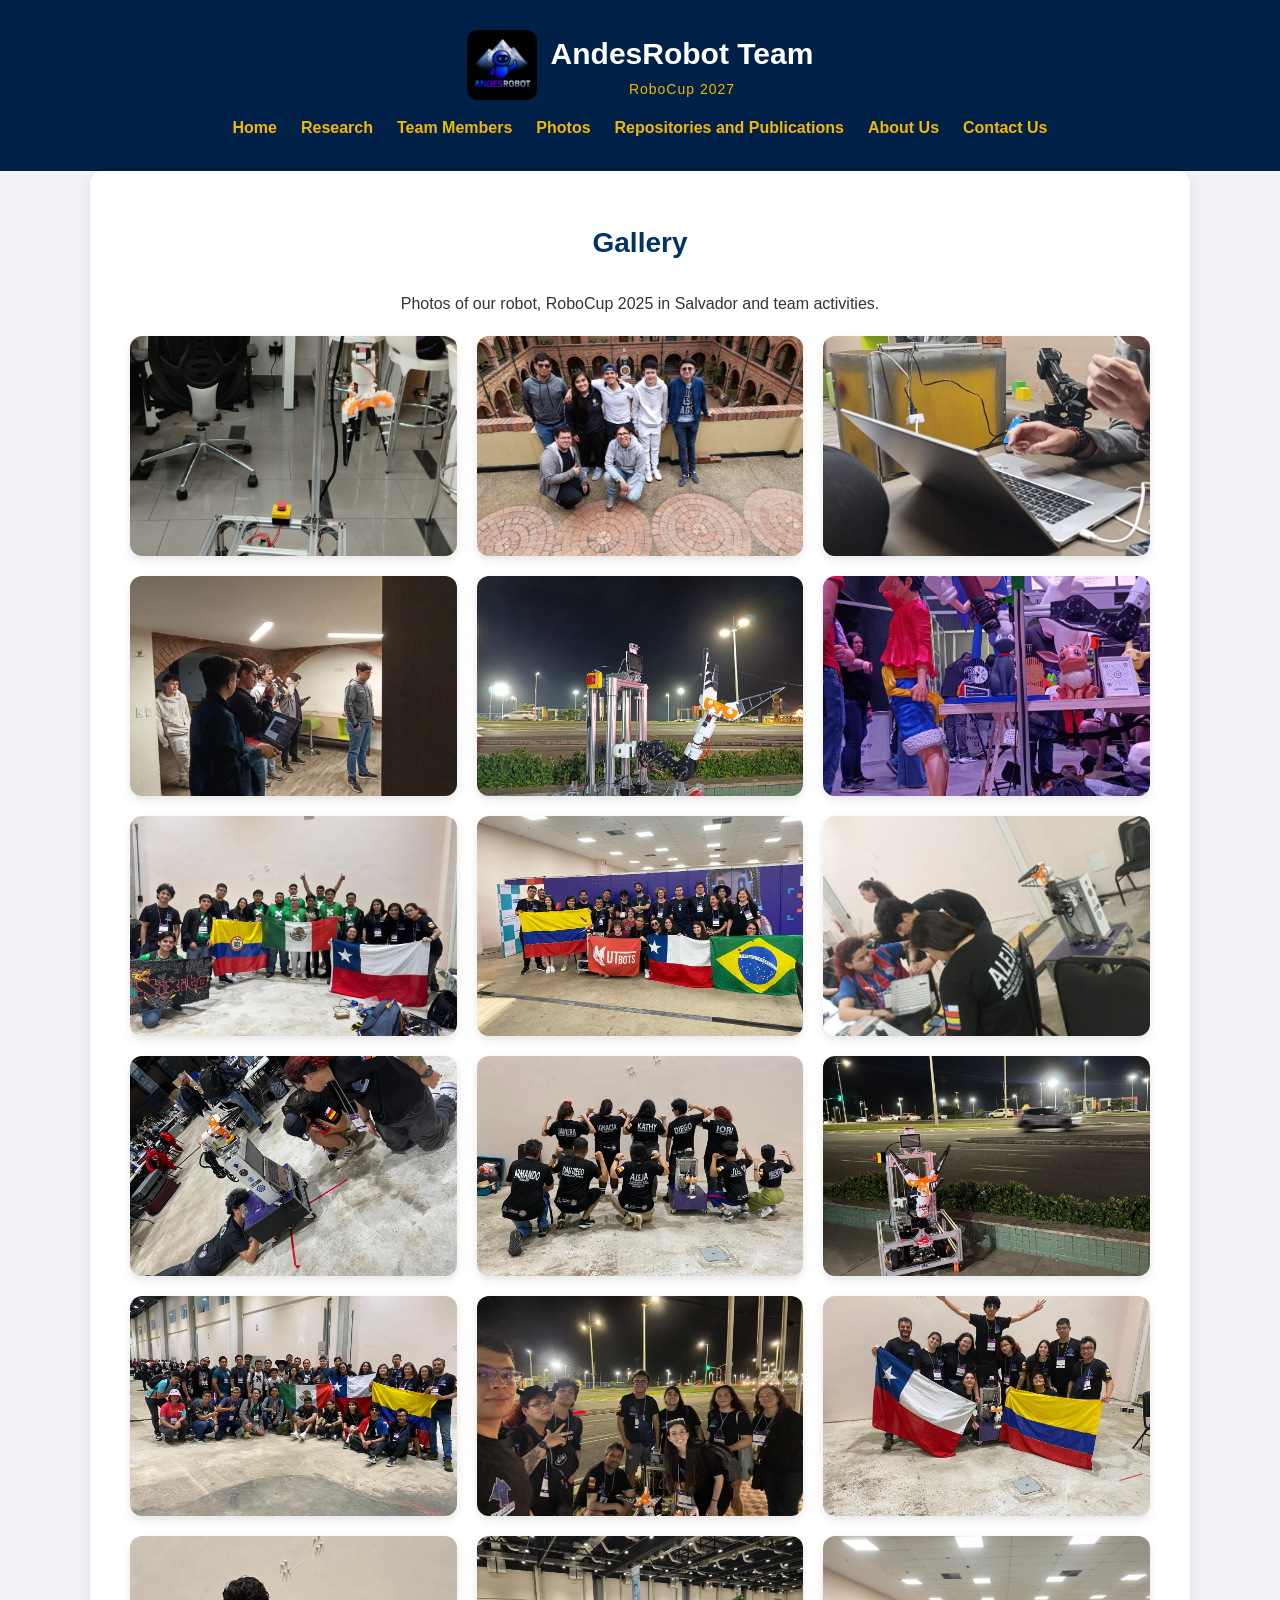
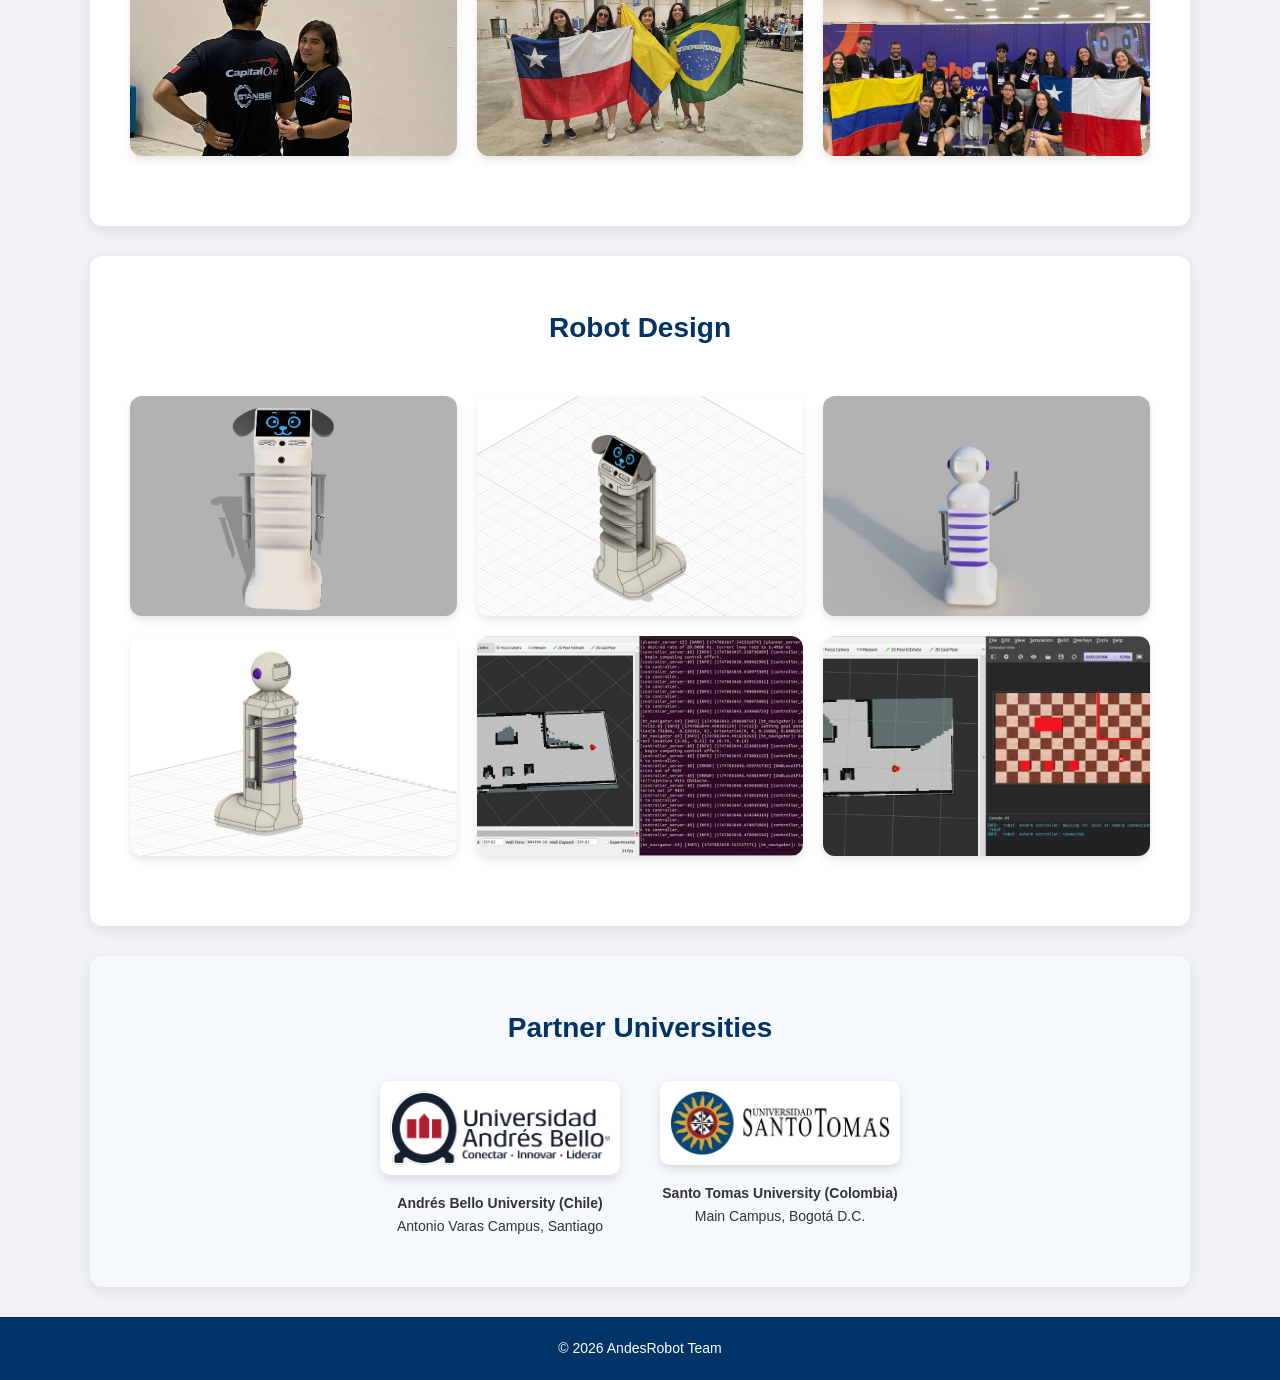
<file: fotos.html>
<!DOCTYPE html>
<html lang="en">
<head>
  <meta charset="UTF-8" />
  <meta name="viewport" content="width=device-width, initial-scale=1.0"/>
  <title>Gallery - AndesRobot Team</title>
  <link rel="icon" type="image/png" href="assets/img/brand/favicon.png" />
  <link rel="stylesheet" href="css/styles.css" />
  <link rel="stylesheet" href="https://unpkg.com/aos@2.3.4/dist/aos.css" />
</head>
<body>
  <header>
    <div class="header-brand">
      <img src="assets/img/brand/andesrobot-logo.png" alt="AndesRobot logo" />
      <h1>AndesRobot Team <span>RoboCup 2027</span></h1>
    </div>
    <nav>
      <a href="index.html">Home</a>
      <a href="index.html#research">Research</a>
      <a href="index.html#miembros">Team Members</a>
      <a href="fotos.html">Photos</a>
      <a href="repos.html">Repositories and Publications</a>
      <a href="about.html">About Us</a>
      <a href="contact.html">Contact Us</a>
    </nav>
  </header>

  <section class="gallery-section" data-aos="fade-up">
    <h2>Gallery</h2>
    <p style="text-align:center;">Photos of our robot, RoboCup 2025 in Salvador and team activities.</p>
    <div class="gallery-grid">
        <img src="assets/img/gallery/g01.jpg" alt="AndesRobot Team photo 1" loading="lazy" />
        <img src="assets/img/gallery/g02.jpg" alt="AndesRobot Team photo 2" loading="lazy" />
        <img src="assets/img/gallery/g03.jpg" alt="AndesRobot Team photo 3" loading="lazy" />
        <img src="assets/img/gallery/g04.jpg" alt="AndesRobot Team photo 4" loading="lazy" />
        <img src="assets/img/gallery/g05.jpg" alt="AndesRobot Team photo 5" loading="lazy" />
        <img src="assets/img/gallery/g06.jpg" alt="AndesRobot Team photo 6" loading="lazy" />
        <img src="assets/img/gallery/g07.jpg" alt="AndesRobot Team photo 7" loading="lazy" />
        <img src="assets/img/gallery/g08.jpg" alt="AndesRobot Team photo 8" loading="lazy" />
        <img src="assets/img/gallery/g09.jpg" alt="AndesRobot Team photo 9" loading="lazy" />
        <img src="assets/img/gallery/g10.jpg" alt="AndesRobot Team photo 10" loading="lazy" />
        <img src="assets/img/gallery/g11.jpg" alt="AndesRobot Team photo 11" loading="lazy" />
        <img src="assets/img/gallery/g12.jpg" alt="AndesRobot Team photo 12" loading="lazy" />
        <img src="assets/img/gallery/g13.jpg" alt="AndesRobot Team photo 13" loading="lazy" />
        <img src="assets/img/gallery/g14.jpg" alt="AndesRobot Team photo 14" loading="lazy" />
        <img src="assets/img/gallery/g15.jpg" alt="AndesRobot Team photo 15" loading="lazy" />
        <img src="assets/img/gallery/g16.jpg" alt="AndesRobot Team photo 16" loading="lazy" />
        <img src="assets/img/gallery/g17.jpg" alt="AndesRobot Team photo 17" loading="lazy" />
        <img src="assets/img/gallery/g18.jpg" alt="AndesRobot Team photo 18" loading="lazy" />
    </div>
  </section>

  <section class="gallery-section" data-aos="fade-up">
    <h2>Robot Design</h2>
    <div class="gallery-grid">
        <img src="assets/img/robot/robot2_png.jpg" alt="Robot design render" loading="lazy" />
        <img src="assets/img/robot/robot3_png.jpg" alt="Robot design render" loading="lazy" />
        <img src="assets/img/robot/robot4_jpg.jpg" alt="Robot design render" loading="lazy" />
        <img src="assets/img/robot/render_v1.jpg" alt="Robot design render" loading="lazy" />
        <img src="assets/img/robot/robot5_jpg.jpg" alt="Navigation in simulation" loading="lazy" />
        <img src="assets/img/robot/robot6_jpg.jpg" alt="Navigation in simulation" loading="lazy" />
    </div>
  </section>

  <section id="instituciones" data-aos="fade-up">
      <h2>Partner Universities</h2>
      <div class="logos-instituciones">
      <div class="institucion">
          <img src="assets/img/brand/unab.png" alt="UNAB Chile" />
          <p><strong>Andrés Bello University (Chile)</strong><br />Antonio Varas Campus, Santiago</p>
      </div>
      <div class="institucion">
          <img src="assets/img/brand/usta.png" alt="USTA Colombia" />
          <p><strong>Santo Tomas University (Colombia)</strong><br />Main Campus, Bogotá D.C.</p>
      </div>
      </div>
  </section>

  <footer>
    <p>&copy; 2026 AndesRobot Team</p>
  </footer>

  <script src="https://unpkg.com/aos@2.3.4/dist/aos.js"></script>
  <script>
    AOS.init({ duration: 1000, once: true });
  </script>
</body>
</html>
</file>
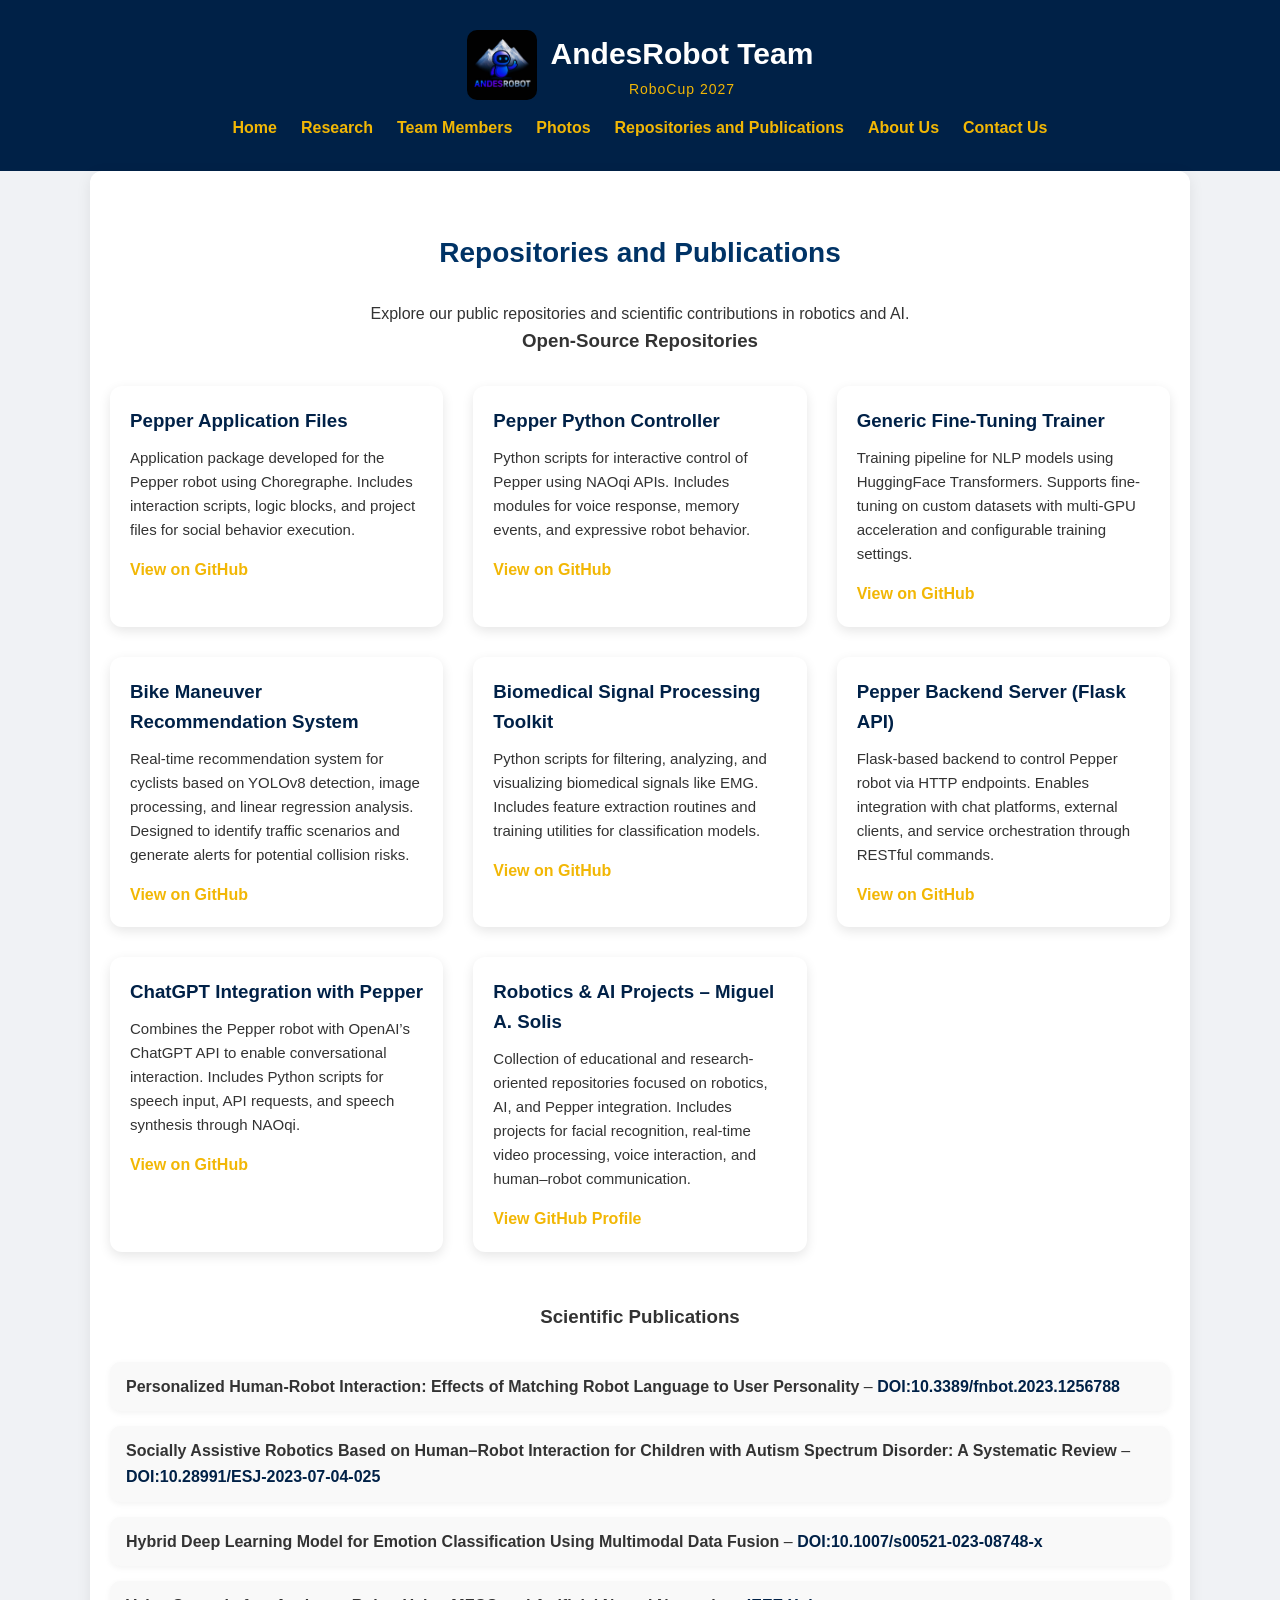
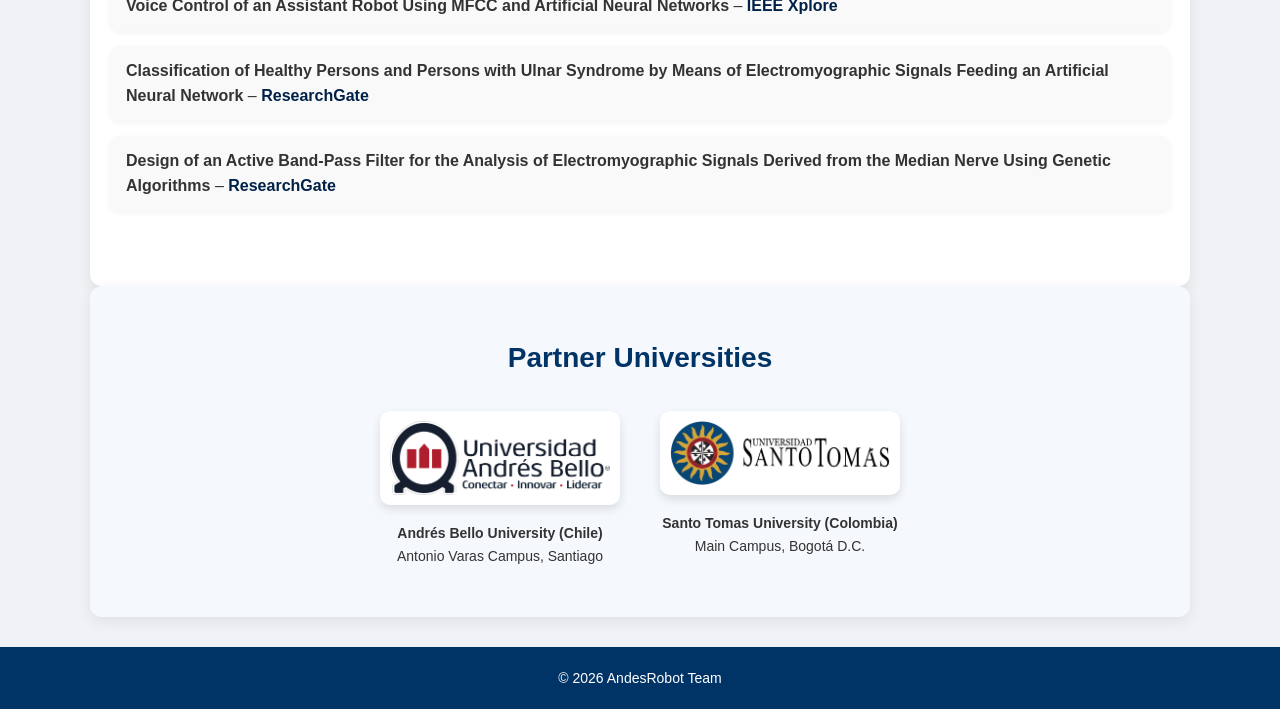
<file: repos.html>
<!DOCTYPE html>
<html lang="en">
<head>
  <meta charset="UTF-8" />
  <meta name="viewport" content="width=device-width, initial-scale=1.0"/>
  <title>Repositories and Publications - AndesRobot Team</title>
  <link rel="icon" type="image/png" href="assets/img/brand/favicon.png" />
  <link rel="stylesheet" href="css/styles.css" />
  <link rel="stylesheet" href="https://unpkg.com/aos@2.3.4/dist/aos.css" />
</head>
<body>
  <header>
    <div class="header-brand">
      <img src="assets/img/brand/andesrobot-logo.png" alt="AndesRobot logo" />
      <h1>AndesRobot Team <span>RoboCup 2027</span></h1>
    </div>
    <nav>
      <a href="index.html">Home</a>
      <a href="index.html#research">Research</a>
      <a href="index.html#miembros">Team Members</a>
      <a href="fotos.html">Photos</a>
      <a href="repos.html">Repositories and Publications</a>
      <a href="about.html">About Us</a>
      <a href="contact.html">Contact Us</a>
    </nav>
  </header>

  <section class="repos-section" data-aos="fade-up">
    <h2>Repositories and Publications</h2>
    <p>Explore our public repositories and scientific contributions in robotics and AI.</p>

    <h3>Open-Source Repositories</h3>
    <div class="grid-repos">
        <div class="repo-card">
            <h3>Pepper Application Files</h3>
            <p>Application package developed for the Pepper robot using Choregraphe. Includes interaction scripts, logic blocks, and project files for social behavior execution.</p>
            <a href="https://github.com/alejapinzonf/Pepper_files" target="_blank" rel="noopener">View on GitHub</a>
        </div>

        <div class="repo-card">
            <h3>Pepper Python Controller</h3>
            <p>Python scripts for interactive control of Pepper using NAOqi APIs. Includes modules for voice response, memory events, and expressive robot behavior.</p>
            <a href="https://github.com/Reants/Pepper" target="_blank" rel="noopener">View on GitHub</a>
        </div>

        <div class="repo-card">
            <h3>Generic Fine-Tuning Trainer</h3>
            <p>Training pipeline for NLP models using HuggingFace Transformers. Supports fine-tuning on custom datasets with multi-GPU acceleration and configurable training settings.</p>
            <a href="https://github.com/cbasconc1/Generic_Fine_tuning_trainer" target="_blank" rel="noopener">View on GitHub</a>
        </div>
        <div class="repo-card">
            <h3>Bike Maneuver Recommendation System</h3>
            <p>Real-time recommendation system for cyclists based on YOLOv8 detection, image processing, and linear regression analysis. Designed to identify traffic scenarios and generate alerts for potential collision risks.</p>
            <a href="https://github.com/alejapinzonf/Recommendation-System" target="_blank" rel="noopener">View on GitHub</a>
        </div>
        <div class="repo-card">
            <h3>Biomedical Signal Processing Toolkit</h3>
            <p>Python scripts for filtering, analyzing, and visualizing biomedical signals like EMG. Includes feature extraction routines and training utilities for classification models.</p>
            <a href="https://github.com/dialejobv" target="_blank" rel="noopener">View on GitHub</a>
        </div>
        <div class="repo-card">
            <h3>Pepper Backend Server (Flask API)</h3>
            <p>Flask-based backend to control Pepper robot via HTTP endpoints. Enables integration with chat platforms, external clients, and service orchestration through RESTful commands.</p>
            <a href="https://github.com/juandavidGF/PepperBack" target="_blank" rel="noopener">View on GitHub</a>
        </div>
        <div class="repo-card">
            <h3>ChatGPT Integration with Pepper</h3>
            <p>Combines the Pepper robot with OpenAI’s ChatGPT API to enable conversational interaction. Includes Python scripts for speech input, API requests, and speech synthesis through NAOqi.</p>
            <a href="https://github.com/alejapinzonf/ChatGPT_Pepper_Robot" target="_blank" rel="noopener">View on GitHub</a>
        </div>
        <div class="repo-card">
            <h3>Robotics & AI Projects – Miguel A. Solis</h3>
            <p>Collection of educational and research-oriented repositories focused on robotics, AI, and Pepper integration. Includes projects for facial recognition, real-time video processing, voice interaction, and human–robot communication.</p>
            <a href="https://github.com/miguel-a-solis" target="_blank" rel="noopener">View GitHub Profile</a>
        </div>

    </div>
    <div style="height: 50px;"></div>

    <h3>Scientific Publications</h3>
    <ul class="publication-list">
    <li>
        <strong>Personalized Human-Robot Interaction: Effects of Matching Robot Language to User Personality</strong> –
        <a href="https://doi.org/10.3389/fnbot.2023.1256788" target="_blank" rel="noopener">DOI:10.3389/fnbot.2023.1256788</a>
    </li>
    <li>
        <strong>Socially Assistive Robotics Based on Human–Robot Interaction for Children with Autism Spectrum Disorder: A Systematic Review</strong> –
        <a href="https://doi.org/10.28991/ESJ-2023-07-04-025" target="_blank" rel="noopener">DOI:10.28991/ESJ-2023-07-04-025</a>
    </li>
    <li>
        <strong>Hybrid Deep Learning Model for Emotion Classification Using Multimodal Data Fusion</strong> –
        <a href="https://doi.org/10.1007/s00521-023-08748-x" target="_blank" rel="noopener">DOI:10.1007/s00521-023-08748-x</a>
    </li>
    <li>
        <strong>Voice Control of an Assistant Robot Using MFCC and Artificial Neural Networks</strong> –
        <a href="https://ieeexplore.ieee.org/document/9208855" target="_blank" rel="noopener">IEEE Xplore</a>
    </li>
    <li>
        <strong>Classification of Healthy Persons and Persons with Ulnar Syndrome by Means of Electromyographic Signals Feeding an Artificial Neural Network</strong> –
        <a href="https://www.researchgate.net/publication/354801400" target="_blank" rel="noopener">ResearchGate</a>
    </li>
    <li>
        <strong>Design of an Active Band-Pass Filter for the Analysis of Electromyographic Signals Derived from the Median Nerve Using Genetic Algorithms</strong> –
        <a href="https://www.researchgate.net/publication/354821314" target="_blank" rel="noopener">ResearchGate</a>
    </li>
    </ul>
  </section>

  <section id="instituciones" data-aos="fade-up">
      <h2>Partner Universities</h2>
      <div class="logos-instituciones">
      <div class="institucion">
          <img src="assets/img/brand/unab.png" alt="UNAB Chile" />
          <p><strong>Andrés Bello University (Chile)</strong><br />Antonio Varas Campus, Santiago</p>
      </div>
      <div class="institucion">
          <img src="assets/img/brand/usta.png" alt="USTA Colombia" />
          <p><strong>Santo Tomas University (Colombia)</strong><br />Main Campus, Bogotá D.C.</p>
      </div>
      </div>
  </section>

  <footer>
    <p>&copy; 2026 AndesRobot Team</p>
  </footer>

  <script src="https://unpkg.com/aos@2.3.4/dist/aos.js"></script>
  <script>
    AOS.init({ duration: 1000, once: true });
  </script>
</body>
</html>
</file>
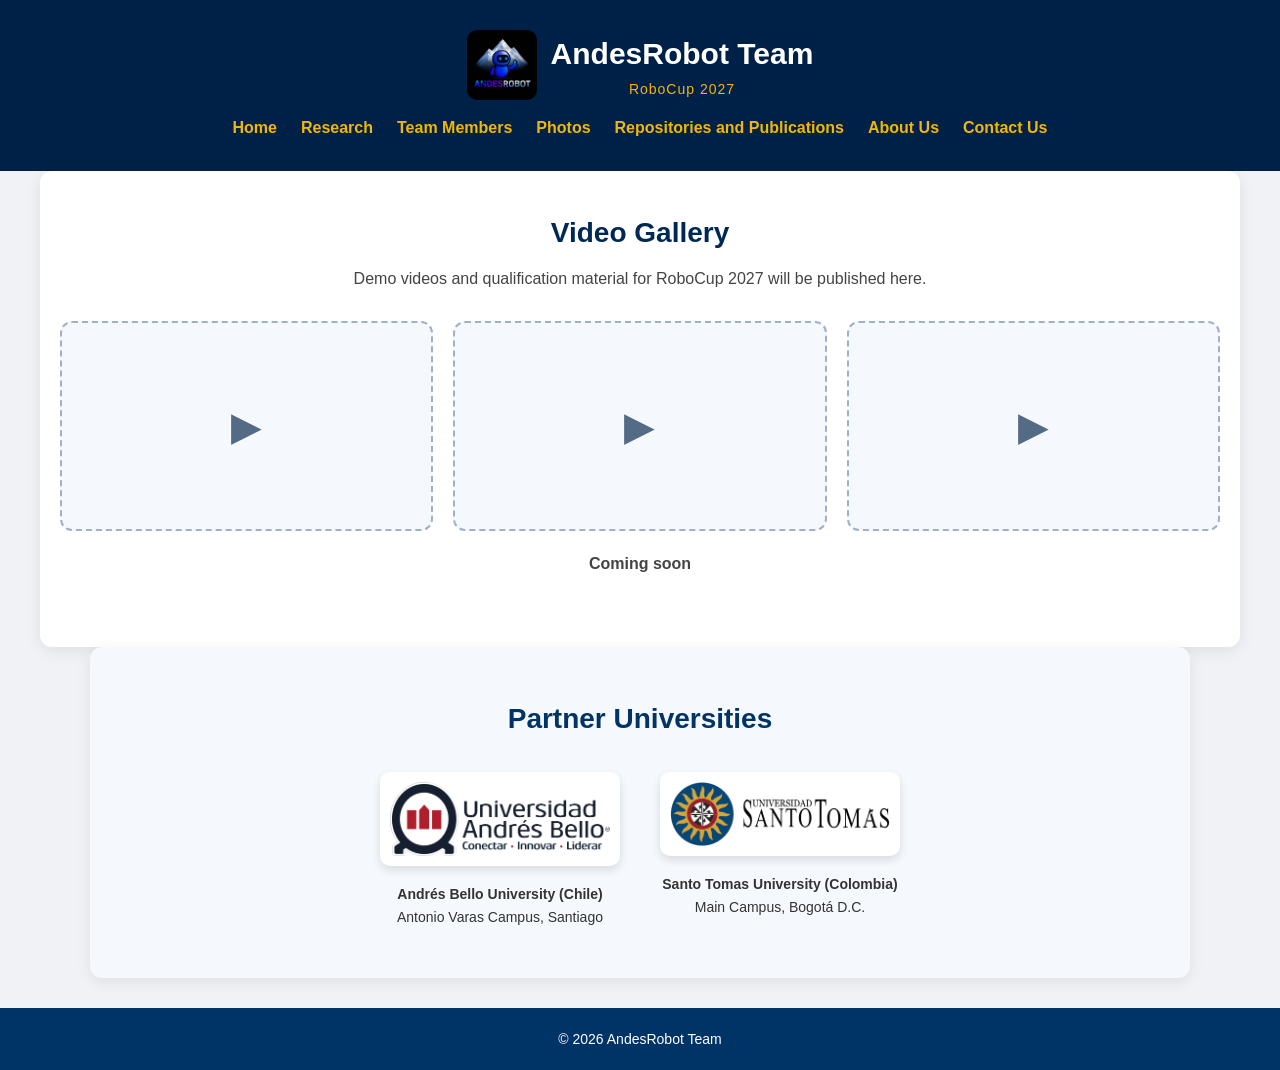
<file: videos.html>
<!DOCTYPE html>
<html lang="en">
<head>
  <meta charset="UTF-8" />
  <meta name="viewport" content="width=device-width, initial-scale=1.0"/>
  <title>Videos - AndesRobot Team</title>
  <link rel="icon" type="image/png" href="assets/img/brand/favicon.png" />
  <link rel="stylesheet" href="css/styles.css" />
  <link rel="stylesheet" href="https://unpkg.com/aos@2.3.4/dist/aos.css" />
</head>
<body>
  <header>
    <div class="header-brand">
      <img src="assets/img/brand/andesrobot-logo.png" alt="AndesRobot logo" />
      <h1>AndesRobot Team <span>RoboCup 2027</span></h1>
    </div>
    <nav>
      <a href="index.html">Home</a>
      <a href="index.html#research">Research</a>
      <a href="index.html#miembros">Team Members</a>
      <a href="fotos.html">Photos</a>
      <a href="repos.html">Repositories and Publications</a>
      <a href="about.html">About Us</a>
      <a href="contact.html">Contact Us</a>
    </nav>
  </header>

  <!-- Videos not launched in this first deployment. -->
  <section class="video-gallery" data-aos="fade-up">
    <h2>Video Gallery</h2>
    <p>Demo videos and qualification material for RoboCup 2027 will be published here.</p>
    <div class="video-placeholder">
      <div>&#9654;</div>
      <div>&#9654;</div>
      <div>&#9654;</div>
    </div>
    <p class="coming-soon">Coming soon</p>
  </section>

  <section id="instituciones" data-aos="fade-up">
      <h2>Partner Universities</h2>
      <div class="logos-instituciones">
      <div class="institucion">
          <img src="assets/img/brand/unab.png" alt="UNAB Chile" />
          <p><strong>Andrés Bello University (Chile)</strong><br />Antonio Varas Campus, Santiago</p>
      </div>
      <div class="institucion">
          <img src="assets/img/brand/usta.png" alt="USTA Colombia" />
          <p><strong>Santo Tomas University (Colombia)</strong><br />Main Campus, Bogotá D.C.</p>
      </div>
      </div>
  </section>

  <footer>
    <p>&copy; 2026 AndesRobot Team</p>
  </footer>

  <script src="https://unpkg.com/aos@2.3.4/dist/aos.js"></script>
  <script>
    AOS.init({ duration: 1000, once: true });
  </script>
</body>
</html>
</file>
<file: css/styles.css>
* {
  box-sizing: border-box;
  margin: 0;
  padding: 0;
  scroll-behavior: smooth;
}

body {
  font-family: 'Segoe UI', sans-serif;
  background-color: #f0f2f5;
  color: #333;
  line-height: 1.6;
}

* {
  margin: 0;
  padding: 0;
  box-sizing: border-box;
}

html, body {
  width: 100%;
  overflow-x: hidden;
}


header {
  background: #002147; 
  color: white;
  padding: 30px 20px;
  text-align: center;
}

nav {
  margin-top: 15px;
}

nav a {
  color: #f2b705; 
  margin: 0 12px;
  text-decoration: none;
  font-weight: bold;
  font-size: 16px;
  transition: color 0.3s;
}

nav a:hover {
  color: #ffffff;
}

section {
  padding: 50px 20px;
  max-width: 1100px;
  margin: auto;
  background: #ffffff;
  margin-bottom: 30px;
  border-radius: 12px;
  box-shadow: 0 4px 15px rgba(0, 0, 0, 0.08);
}

h2 {
  font-size: 28px;
  margin-bottom: 25px;
  color: #003366;
  text-align: center;
}

.galeria {
  display: flex;
  flex-wrap: wrap;
  gap: 20px;
  justify-content: center;
}

.galeria img {
  width: 300px;
  border-radius: 10px;
  box-shadow: 0 4px 10px rgba(0,0,0,0.15);
  transition: transform 0.3s ease;
}

.galeria img:hover {
  transform: scale(1.05);
}


.videos {
  display: flex;
  flex-wrap: wrap;
  justify-content: center;
  gap: 25px;
}

.about {
  text-align: center;
  padding: 60px 40px;
  max-width: 900px;
  margin: auto;
}

.about p {
  margin: 20px auto;
  font-size: 16px;
  line-height: 1.6;
  max-width: 700px;
}

.about ul {
  list-style: none;
  padding: 0;
  margin-top: 20px;
}

.about li {
  margin-bottom: 10px;
  font-size: 16px;
}


.miembros-estilo-sinfonia {
  display: flex;
  flex-wrap: wrap;
  justify-content: center;
  gap: 30px;
  text-align: center;
}

.miembro img {
  width: 160px;
  height: 160px;
  object-fit: cover;
  border-radius: 50%;
  border: 4px solid #002147;
  margin-bottom: 10px;
}

.miembro p {
  font-size: 14px;
  color: #222;
}

ul {
  list-style-type: none;
  padding-left: 0;
  text-align: center;
}

ul li {
  margin: 10px 0;
  font-size: 16px;
}

ul li a {
  color: #003366;
  text-decoration: none;
  transition: color 0.2s;
}

ul li a:hover {
  color: #f2b705;
}


.grid-miembros {
  display: grid;
  grid-template-columns: repeat(auto-fit, minmax(220px, 1fr));
  gap: 30px;
}

.card {
  background: #ffffff;
  border-radius: 10px;
  box-shadow: 0 4px 12px rgba(0, 0, 0, 0.1);
  text-align: center;
  padding: 20px;
  transition: transform 0.3s ease;
}

.card:hover {
  transform: translateY(-5px);
}

.card img {
  width: 120px;
  height: 120px;
  object-fit: cover;
  border-radius: 50%;
  margin-bottom: 15px;
  border: 3px solid #002147;
}

.card h3 {
  margin-bottom: 5px;
  font-size: 18px;
  color: #002147;
}

.card p {
  font-size: 14px;
  color: #333;
}


#instituciones {
  background-color: #f5f8fc;
  border-radius: 12px;
  padding: 50px 20px;
}

.logos-instituciones {
  display: flex;
  flex-wrap: wrap;
  justify-content: center;
  gap: 40px;
  margin-top: 30px;
}

.institucion {
  max-width: 240px;
  text-align: center;
}

.institucion img {
  width: 100%;
  border-radius: 10px;
  background: white;
  padding: 10px;
  box-shadow: 0 4px 10px rgba(0,0,0,0.12);
  margin-bottom: 10px;
}

.institucion p {
  font-size: 14px;
  color: #333;
}


footer {
  background: #003366; 
  text-align: center;
  padding: 20px;
  font-size: 14px;
}

.slider {
    position: relative;
    max-width: 800px;
    margin: auto;
    overflow: hidden;
    border-radius: 10px;
    box-shadow: 0 4px 12px rgba(0,0,0,0.2);
}

.slides {
    display: flex;
    width: 100%;
    transition: transform 0.5s ease;
}

.slides img {
    width: 100%;
    border-radius: 10px;
    flex-shrink: 0;
}

.prev, .next {
    position: absolute;
    top: 50%;
    background-color: rgba(0, 0, 0, 0.5);
    color: white;
    border: none;
    padding: 12px;
    cursor: pointer;
    border-radius: 50%;
    transform: translateY(-50%);
    font-size: 18px;
    z-index: 10;
}

.prev {
    left: 10px;
}

.next {
    right: 10px;
}

.prev:hover, .next:hover {
    background-color: #003366;
}
.slider-container {
  position: relative;
  max-width: 800px;
  height: 450px;
  margin: 0 auto;
  overflow: hidden;
  border-radius: 12px;
  box-shadow: 0 6px 20px rgba(0,0,0,0.15);
}

.slider-wrapper {
  display: flex;
  width: 100%;
  height: 100%;
  transition: transform 0.5s ease-in-out;
}

.slider-wrapper img {
  width: 100%;
  height: 100%;
  object-fit: cover;
  flex-shrink: 0;
}

.slider-btn {
  position: absolute;
  top: 50%;
  transform: translateY(-50%);
  background-color: rgba(0,0,0,0.5);
  border: none;
  color: white;
  font-size: 24px;
  padding: 10px 16px;
  cursor: pointer;
  border-radius: 50%;
  z-index: 100;
}

.slider-btn:hover {
  background-color: rgba(0,0,0,0.8);
}

.slider-btn.prev {
  left: 15px;
}

.slider-btn.next {
  right: 15px;
}

.team-classification-card {
  display: flex;
  justify-content: center;
  padding: 50px 20px;
}

.classification-card {
  display: flex;
  flex-wrap: wrap;
  background-color: #002147;
  color: white;
  border-radius: 16px;
  box-shadow: 0 6px 20px rgba(0, 0, 0, 0.25);
  max-width: 1100px;
  overflow: hidden;
}

.card-video {
  flex: 1 1 400px;
  min-width: 300px;
  height: 100%;
  aspect-ratio: 16/9;
}

.card-content {
  flex: 1 1 600px;
  padding: 30px;
  display: flex;
  flex-direction: column;
  justify-content: center;
}

.card-content h2 {
  color: #f2b705;
  margin-bottom: 20px;
}

.info-columns {
  display: flex;
  flex-wrap: wrap;
  gap: 40px;
  margin-bottom: 20px;
}

.info-columns div {
  flex: 1 1 250px;
}

.single-column {
  margin-bottom: 20px;
}

.card-content h3 {
  color: white;
  margin-bottom: 8px;
}

.card-content p {
  font-size: 15px;
}

.btn-read-more {
  align-self: flex-start;
  background-color: white;
  color: #002147;
  padding: 10px 20px;
  text-decoration: none;
  font-weight: bold;
  border-radius: 8px;
  transition: background 0.3s;
}

.btn-read-more:hover {
  background-color: #f2b705;
  color: black;
}

.classification-card {
  transition: transform 0.3s ease, box-shadow 0.3s ease, border 0.3s ease;
  border: 2px solid transparent;
}

.classification-card:hover {
  transform: translateY(-6px);
  box-shadow: 0 10px 25px rgba(0, 0, 0, 0.2);
  border: 2px solid rgba(0, 195, 255, 0.3); /* azul UNAB suave */
}

.slider-container {
  max-width: 800px;
  height: 450px;
  margin: 0 auto;
  overflow: hidden;
  border-radius: 12px;
  box-shadow: 0 6px 20px rgba(0,0,0,0.2);
  position: relative;
}

.slider-container {
  max-width: 800px;
  height: 450px;
  overflow: hidden;
  position: relative;
  margin: auto;
  border-radius: 12px;
}

.slider-wrapper {
  display: flex;
  transition: transform 0.5s ease;
}

.slider-wrapper img {
  width: 100%;
  height: auto;
  flex-shrink: 0;
  object-fit: cover;
}

.btn-ver-mas {
  background-color: #002147;
  color: white;
  padding: 10px 20px;
  text-decoration: none;
  font-weight: bold;
  border-radius: 8px;
  transition: background-color 0.3s ease;
}

.btn-ver-mas:hover {
  background-color: #f2b705;
  color: black;
}
.contact-section {
  padding: 60px 20px;
  max-width: 900px;
  margin: auto;
  text-align: center;
}

.contact-section p {
  margin-bottom: 40px;
  font-size: 16px;
  color: #333;
}

.contact-list {
  display: flex;
  flex-wrap: wrap;
  gap: 30px;
  justify-content: center;
}

.contact-card {
  background-color: #f4f4f4;
  padding: 20px 25px;
  border-radius: 12px;
  width: 350px;
  box-shadow: 0 4px 10px rgba(0,0,0,0.1);
  text-align: left;
}

.contact-card h3 {
  margin-bottom: 10px;
  color: #002147;
}

.contact-card p {
  margin: 5px 0;
}

.contact-card a {
  color: #002147;
  text-decoration: none;
  font-weight: bold;
}

.contact-card a:hover {
  text-decoration: underline;
}

.hero-slider {
  width: 100vw;
  height: 90vh;
  overflow: hidden;
  position: relative;
  margin: 0;
  padding: 0;
  display: block;
  z-index: 0;
}
#fotos {
  margin-top: 40px;
  position: relative;
  z-index: 1;
}
.repos-section {
  padding: 60px 20px;
  max-width: 1100px;
  margin: auto;
  text-align: center;
}

.grid-repos {
  display: grid;
  grid-template-columns: repeat(auto-fit, minmax(280px, 1fr));
  gap: 30px;
  margin-top: 30px;
}

.repo-intro {
  text-align: center;
  margin-bottom: 15px;
  font-size: 1.05rem;
}
.repos-card {
  background: #ffffff;
  box-shadow: 0 4px 12px rgba(0,0,0,0.08);
  padding: 40px;
  border-radius: 12px;
  text-align: center;
  margin-bottom: 40px;
}

.repo-button-wrapper {
  margin-top: 15px;
}

.btn-primary {
  display: inline-block;
  background-color: #002244;
  color: #fff;
  padding: 10px 20px;
  border-radius: 6px;
  font-weight: bold;
  text-decoration: none;
  transition: background 0.3s;
}

.btn-primary:hover {
  background-color: #003366;
}


.repo-card {
  background-color: #ffffff;
  border-radius: 12px;
  box-shadow: 0 4px 12px rgba(0,0,0,0.1);
  padding: 20px;
  text-align: left;
  transition: transform 0.3s ease, box-shadow 0.3s ease;
}

.repo-card:hover {
  transform: translateY(-6px);
  box-shadow: 0 10px 25px rgba(0, 0, 0, 0.15);
}

.repo-card h3 {
  margin-bottom: 10px;
  color: #002147;
}

.repo-card p {
  margin-bottom: 15px;
  font-size: 15px;
  color: #333;
}

.repo-card a {
  color: #f2b705;
  text-decoration: none;
  font-weight: bold;
}

.repo-card a:hover {
  text-decoration: underline;
}

.videos {
  display: flex;
  justify-content: center;
  gap: 20px;
  flex-wrap: wrap;
  margin-top: 20px;
}
.video-card {
  background-color: #546b86;
  border-radius: 12px;
  padding: 20px;
  box-shadow: 0 6px 18px rgba(0, 0, 0, 0.1);
  max-width: 720px;
  margin: 0 auto;
  text-align: center;
}

.video-card video {
  border-radius: 10px;
  max-width: 100%;
  height: auto;
}

.video-description {
  margin-top: 12px;
  font-size: 0.95rem;
  color: #ffffff;
}

.btn-ver-mas {
  display: inline-block;
  margin-top: 16px;
  padding: 10px 18px;
  background-color: #002855;
  color: white;
  font-weight: bold;
  text-decoration: none;
  border-radius: 8px;
  transition: background-color 0.3s ease;
}

.btn-ver-mas:hover {
  background-color: #004ea2;
}

.slide {
  position: absolute;
  width: 100%;
  height: 100%;
  top: 0;
  left: 0;
  background-size: cover;
  background-position: center;
  background-repeat: no-repeat;
  opacity: 0;
  transition: opacity 1s ease-in-out;
}

.slide.active {
  opacity: 1;
  z-index: 1;
}

.ver-mas-wrapper {
  display: flex;
  justify-content: center;
  margin-top: 20px;
}

.btn-primary {
  background-color: #002244;
  color: white;
  padding: 10px 20px;
  border-radius: 6px;
  font-weight: bold;
  text-decoration: none;
  transition: background 0.3s ease;
}

.btn-primary:hover {
  background-color: #003366;
}

.hero-content {
  text-align: center;
  color: white;
  max-width: 800px;
  padding: 30px 20px;
  position: relative;
  z-index: 2;
  background: rgba(0, 0, 0, 0.4); 
  border-radius: 10px;
}


.hero-content h1 {
  font-size: 48px;
  margin-bottom: 20px;
}

.hero-content {
  max-width: 800px;
  width: 90%;
  padding: 30px 40px;
  background: rgba(0, 0, 0, 0.5);
  border-radius: 10px;
  color: white;
  text-align: center;
  position: absolute;
  top: 50%;
  left: 50%;
  transform: translate(-50%, -50%); 
  z-index: 2;
}


.hero-btn {
  background-color: #f2b705;
  color: #002147;
  padding: 12px 24px;
  border-radius: 8px;
  text-decoration: none;
  font-weight: bold;
  transition: background-color 0.3s ease;
}

.hero-btn:hover {
  background-color: white;
  color: #002147;
}

.hero-slider {
  all: unset;
  display: block;
  position: relative;
  width: 100vw;
  height: 90vh;
  overflow: hidden;
}

.publication-list {
  list-style: none;
  padding-left: 0;
  margin-top: 30px;
  text-align: left;
}

.publication-list li {
  margin-bottom: 15px;
  padding: 12px 16px;
  background: #f9f9f9;
  border-radius: 10px;
  box-shadow: 0 2px 6px rgba(0, 0, 0, 0.05);
}

.publication-list a {
  color: #002147;
  font-weight: bold;
  text-decoration: none;
}

.publication-list a:hover {
  text-decoration: underline;
}

.video-gallery {
  max-width: 1200px;
  margin: 0 auto;
  padding: 40px 20px;
  text-align: center;
}

.video-gallery h2 {
  margin-bottom: 10px;
  color: #002855;
}

.video-gallery p {
  margin-bottom: 30px;
  color: #444;
}

.video-grid {
  display: grid;
  grid-template-columns: repeat(auto-fit, minmax(320px, 1fr));
  gap: 20px;
}

.video-card {
  background-color: #fff;
  border-radius: 12px;
  padding: 20px;
  box-shadow: 0 6px 18px rgba(0, 0, 0, 0.08);
  text-align: center;
}

.video-card video {
  width: 100%;
  border-radius: 10px;
}

.video-description {
  margin-top: 12px;
  font-size: 0.95rem;
  color: #333;
}

.image-gallery {
  display: grid;
  grid-template-columns: repeat(auto-fit, minmax(220px, 1fr));
  gap: 16px;
  margin: 20px 0 40px 0;
}

.image-gallery img {
  width: 100%;
  height: 240px; 
  object-fit: cover; 
  border-radius: 10px;
  box-shadow: 0 4px 10px rgba(0,0,0,0.1);
  transition: transform 0.3s ease;
}

.image-gallery img:hover {
  transform: scale(1.03);
}

.gallery-grid {
  display: grid;
  grid-template-columns: repeat(auto-fit, minmax(250px, 1fr));
  gap: 20px;
  padding: 20px;
}

.gallery-grid img {
  width: 100%;
  height: 220px;
  object-fit: cover;
  border-radius: 12px;
  box-shadow: 0 4px 8px rgba(0,0,0,0.1);
  transition: transform 0.2s ease;
}

.gallery-grid img:hover {
  transform: scale(1.03);
}

.logo-container {
  display: flex;
  align-items: center;
  gap: 12px;
}

.logo {
  height: 500px;
  width: auto;
}

.subteam {
  margin-top: 2rem;
  font-size: 1.6rem;
  text-align: center;
}

.unab-team { 
  background: #f7f9ff;
}

.usta-team { 
  background: #fff7f7;
}


/* =====================================================================
   RoboCup 2027 update — additions (same palette: #002147 / #f2b705)
   ===================================================================== */

/* Header with logo */
.header-brand {
  display: flex;
  align-items: center;
  justify-content: center;
  gap: 14px;
}

.header-brand img {
  height: 70px;
  width: 70px;
  border-radius: 10px;
}

.header-brand h1 {
  font-size: 30px;
}

.header-brand span {
  display: block;
  font-size: 14px;
  font-weight: normal;
  color: #f2b705;
  letter-spacing: 1px;
}

nav {
  display: flex;
  flex-wrap: wrap;
  justify-content: center;
  gap: 6px 0;
}

/* Footer text was dark on dark background */
footer {
  color: #ffffff;
}

/* Result card (RoboCup 2025) */
.result-card {
  display: flex;
  flex-wrap: wrap;
  align-items: center;
  gap: 30px;
  background-color: #002147;
  color: white;
  border-radius: 16px;
  padding: 30px;
  box-shadow: 0 6px 20px rgba(0, 0, 0, 0.25);
}

.result-card img {
  flex: 1 1 280px;
  width: 100%;
  min-width: 0;
  max-width: 480px;
  border-radius: 12px;
  object-fit: cover;
}

.result-card .result-text {
  flex: 1 1 320px;
}

.result-place {
  font-size: 64px;
  font-weight: bold;
  color: #f2b705;
  line-height: 1;
}

.result-place sup {
  font-size: 28px;
}

.result-card h3 {
  font-size: 22px;
  margin: 10px 0;
}

.result-card p {
  font-size: 15px;
  color: #e6ecf5;
  margin-bottom: 12px;
}

#robocup > p {
  text-align: center;
}

.subteam {
  margin-bottom: 1rem;
  color: #002147;
}

/* Research lines */
.intro {
  text-align: center;
  max-width: 750px;
  margin: 0 auto 30px auto;
}

.research-grid {
  display: grid;
  grid-template-columns: repeat(auto-fit, minmax(300px, 1fr));
  gap: 25px;
}

.research-card {
  background: #ffffff;
  border-radius: 12px;
  border-top: 5px solid #002147;
  box-shadow: 0 4px 12px rgba(0, 0, 0, 0.1);
  padding: 22px;
  transition: transform 0.3s ease, border-color 0.3s ease;
}

.research-card:hover {
  transform: translateY(-5px);
  border-top-color: #f2b705;
}

.research-card h3 {
  color: #002147;
  font-size: 18px;
  margin-bottom: 10px;
}

.research-card p {
  font-size: 15px;
  margin-bottom: 12px;
}

.research-card .tasks {
  font-size: 13px;
  color: #546b86;
}

.research-card .tasks b {
  color: #002147;
}

.workflow {
  margin-top: 35px;
  background: #f5f8fc;
  border-radius: 12px;
  padding: 25px;
}

.workflow h3 {
  color: #002147;
  text-align: center;
  margin-bottom: 15px;
}

.workflow ol {
  display: grid;
  grid-template-columns: repeat(auto-fit, minmax(220px, 1fr));
  gap: 20px;
  list-style: none;
}

.workflow li {
  font-size: 14px;
}

.workflow li b {
  display: block;
  color: #002147;
  font-size: 16px;
}

/* Team: leader card */
.leader-card {
  display: flex;
  flex-wrap: wrap;
  align-items: center;
  justify-content: center;
  gap: 30px;
  background-color: #002147;
  color: white;
  border-radius: 16px;
  padding: 30px;
  max-width: 750px;
  margin: 0 auto 20px auto;
  box-shadow: 0 6px 20px rgba(0, 0, 0, 0.25);
}

.leader-card img {
  width: 170px;
  height: 170px;
  object-fit: cover;
  border-radius: 50%;
  border: 5px solid #f2b705;
}

.leader-card .leader-info {
  flex: 1 1 300px;
}

.leader-role {
  display: inline-block;
  background: #f2b705;
  color: #002147;
  font-weight: bold;
  font-size: 13px;
  padding: 4px 12px;
  border-radius: 20px;
  margin-bottom: 10px;
}

.leader-card h3 {
  font-size: 24px;
  margin-bottom: 6px;
}

.leader-card p {
  font-size: 15px;
  color: #e6ecf5;
}

.card .uni {
  display: inline-block;
  margin-top: 8px;
  font-size: 12px;
  font-weight: bold;
  padding: 2px 10px;
  border-radius: 20px;
}

.card .uni-unab {
  background: #fde8e8;
  color: #b3261e;
}

.card .uni-usta {
  background: #e3ecfb;
  color: #1a4fa0;
}

/* Videos: coming soon */
.video-placeholder {
  display: grid;
  grid-template-columns: repeat(auto-fit, minmax(260px, 1fr));
  gap: 20px;
}

.video-placeholder div {
  aspect-ratio: 16 / 9;
  border-radius: 12px;
  border: 2px dashed #9fb0c7;
  background: #f5f8fc;
  display: flex;
  align-items: center;
  justify-content: center;
  color: #546b86;
  font-size: 40px;
}

.coming-soon {
  text-align: center;
  margin-top: 20px;
  color: #546b86;
  font-weight: bold;
}

/* Participation list */
#robocup ul {
  margin: 20px 0;
}

/* Mobile */
@media (max-width: 700px) {
  header {
    padding: 20px 12px;
  }

  .header-brand img {
    height: 52px;
    width: 52px;
  }

  .header-brand h1 {
    font-size: 22px;
  }

  nav a {
    margin: 0 8px;
    font-size: 14px;
  }

  section {
    margin-left: 12px;
    margin-right: 12px;
    padding: 35px 16px;
  }

  .hero-slider {
    height: 70vh;
  }

  .hero-content {
    padding: 20px;
  }

  .hero-content h1 {
    font-size: 28px;
  }

  .slider-container {
    height: 260px;
  }

  .result-card,
  .leader-card {
    padding: 20px;
    text-align: center;
  }

  .grid-miembros {
    grid-template-columns: repeat(2, 1fr);
    gap: 14px;
  }

  .card {
    padding: 14px 8px;
  }

  .card img {
    width: 90px;
    height: 90px;
  }

  .card h3 {
    font-size: 15px;
  }

  .card p {
    font-size: 12px;
  }

  .contact-card {
    width: 100%;
  }
}
</file>
